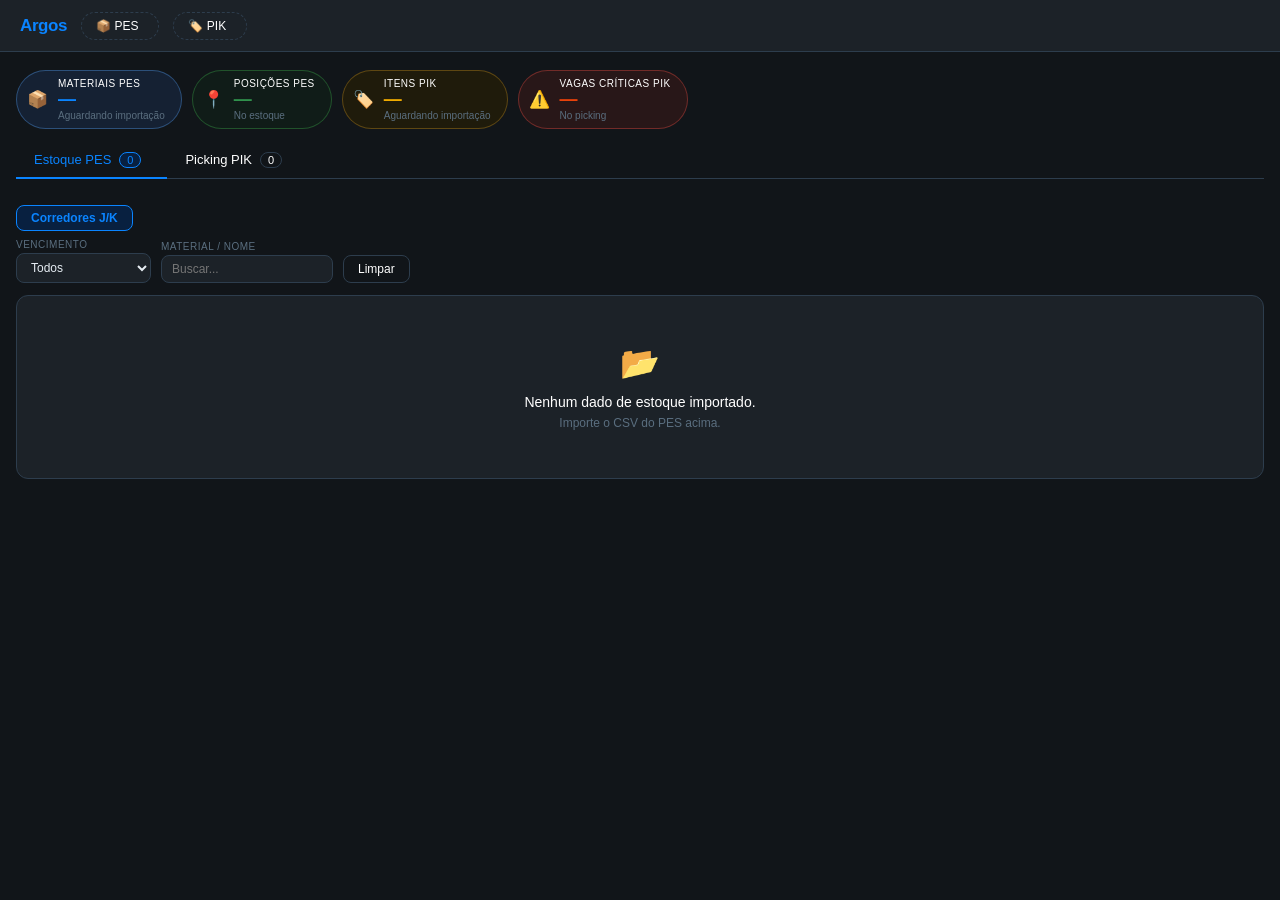
<file: projeto-argos/index.html>
<!DOCTYPE html>
<html lang="pt-BR">

<head>
  <meta charset="UTF-8">
  <meta name="viewport" content="width=device-width, initial-scale=1.0">
  <title>Argos — Estoque & Picking</title>
  <style>
    :root {
      --bg: #111519;
      --bg-card: #1c2228;
      --bg-hover: #222c35;
      --border: #2d3d4d;
      --border-sub: #1e2c38;
      --accent: #0a84ff;
      --accent-dim: #082040;
      --success: #30914c;
      --success-dim: #0d2018;
      --warning: #f0ab00;
      --warning-dim: #2a1f00;
      --danger: #e9420a;
      --danger-dim: #2d1005;
      --text: #e6edf3;
      --text-sec: #ffffff;
      --text-muted: #5a6e7f;
      --radius: 8px;
      --radius-lg: 12px;
      --font: -apple-system, BlinkMacSystemFont, 'Segoe UI', sans-serif;
    }

    *,
    *::before,
    *::after {
      margin: 0;
      padding: 0;
      box-sizing: border-box;
    }

    body {
      font-family: var(--font);
      background: var(--bg);
      color: var(--text);
      min-height: 100vh;
      font-size: 14px;
    }

    /* ── HEADER ── */
    .header {
      background: var(--bg-card);
      border-bottom: 1px solid var(--border);
      padding: 0 20px;
      height: 52px;
      display: flex;
      align-items: center;
      gap: 14px;
      position: sticky;
      top: 0;
      z-index: 100;
    }

    .logo {
      font-size: 17px;
      font-weight: 700;
      color: var(--accent);
      letter-spacing: -.4px;
    }

    .logo em {
      color: var(--text-sec);
      font-style: normal;
      font-weight: 400;
      font-size: 13px;
      margin-left: 4px;
    }

    .header-sep {
      flex: 1;
    }

    /* ── FAMILY THRESHOLD PILLS (header) ── */
    .fam-thresh-wrap {
      display: flex;
      align-items: center;
      gap: 5px;
      flex-wrap: wrap;
    }

    .fam-thresh-pill {
      display: inline-flex;
      align-items: center;
      gap: 3px;
      padding: 3px 9px;
      border-radius: 20px;
      font-size: 11px;
      font-weight: 600;
      background: var(--bg);
      border: 1px solid var(--border);
      color: var(--text-sec);
      cursor: pointer;
      transition: border-color .15s, color .15s;
      white-space: nowrap;
      user-select: none;
    }

    .fam-thresh-pill:hover {
      border-color: var(--accent);
      color: var(--text);
    }

    .fam-thresh-pill.editing {
      border-color: var(--accent);
    }

    .fam-thresh-sep {
      color: var(--text-muted);
      font-weight: 400;
      margin: 0 1px;
    }

    .fam-thresh-val {
      color: var(--accent);
      font-family: monospace;
    }

    .fam-thresh-inp {
      width: 36px;
      background: transparent;
      border: none;
      color: var(--accent);
      font-size: 11px;
      font-weight: 700;
      text-align: center;
      outline: none;
      padding: 0;
      font-family: monospace;
    }

    /* ── FAMILY FILTER PILLS (PIK) ── */
    .pik-fam-filter-wrap {
      display: flex;
      gap: 6px;
      flex-wrap: wrap;
      align-items: center;
      margin-bottom: 12px;
    }

    .fam-filter-pill {
      display: inline-flex;
      align-items: center;
      padding: 4px 13px;
      border-radius: 20px;
      font-size: 11px;
      font-weight: 600;
      background: var(--bg);
      border: 1px solid var(--border);
      color: var(--text-sec);
      cursor: pointer;
      transition: all .15s;
      user-select: none;
    }

    .fam-filter-pill:hover {
      border-color: var(--accent);
      color: var(--text);
    }

    .fam-filter-pill.active {
      background: var(--accent-dim);
      border-color: var(--accent);
      color: var(--accent);
    }

    /* ── MAIN ── */
    .main {
      max-width: 1440px;
      margin: 0 auto;
      padding: 18px 16px 40px;
    }

    /* ── DASHBOARD ── */
    .dashboard {
      display: flex;
      flex-wrap: wrap;
      gap: 10px;
      margin-bottom: 14px;
    }

    .stat {
      display: flex;
      align-items: center;
      gap: 10px;
      border: 1px solid var(--border);
      border-radius: 50px;
      padding: 7px 16px 7px 10px;
    }

    .stat-icon {
      font-size: 17px;
      flex-shrink: 0;
      line-height: 1;
    }

    .stat-body {
      display: flex;
      flex-direction: column;
    }

    .stat.blue {
      background: rgba(26, 45, 74, .55);
      border-color: rgba(88, 166, 255, .35);
    }

    .stat.green {
      background: rgba(18, 35, 24, .55);
      border-color: rgba(63, 185, 80, .35);
    }

    .stat.yellow {
      background: rgba(45, 34, 0, .55);
      border-color: rgba(210, 153, 34, .35);
    }

    .stat.red {
      background: rgba(61, 26, 25, .55);
      border-color: rgba(248, 81, 73, .35);
    }

    .stat-label {
      font-size: 10px;
      color: var(--text-sec);
      text-transform: uppercase;
      letter-spacing: .5px;
    }

    .stat-val {
      font-size: 18px;
      font-weight: 700;
      line-height: 1.15;
    }

    .stat.blue .stat-val {
      color: var(--accent);
    }

    .stat.green .stat-val {
      color: var(--success);
    }

    .stat.yellow .stat-val {
      color: var(--warning);
    }

    .stat.red .stat-val {
      color: var(--danger);
    }

    .stat-sub {
      font-size: 10px;
      color: var(--text-muted);
    }

    /* ── IMPORT ── */
    .import-row {
      display: flex;
      gap: 12px;
      margin-bottom: 18px;
      flex-wrap: wrap;
    }

    .import-card {
      flex: 1;
      min-width: 230px;
      background: var(--bg-card);
      border: 1px dashed var(--border);
      border-radius: var(--radius-lg);
      padding: 14px 18px;
      display: flex;
      align-items: center;
      gap: 14px;
      cursor: pointer;
      transition: border-color .15s, background .15s;
    }

    .import-card:hover {
      border-color: var(--accent);
      background: var(--accent-dim);
    }

    .import-card.loaded {
      border-style: solid;
      border-color: var(--success);
    }

    .import-card.loaded:hover {
      background: var(--success-dim);
    }

    .import-icon {
      font-size: 22px;
      flex-shrink: 0;
    }

    .import-info {
      flex: 1;
      min-width: 0;
    }

    .import-title {
      font-weight: 600;
      font-size: 14px;
      margin-bottom: 3px;
    }

    .import-desc {
      font-size: 11px;
      color: var(--text-sec);
      white-space: nowrap;
      overflow: hidden;
      text-overflow: ellipsis;
    }

    .import-card.loaded .import-desc {
      color: var(--success);
    }

    .import-hint {
      font-size: 11px;
      color: var(--text-muted);
      background: var(--bg-card);
      border: 1px solid var(--border-sub);
      border-radius: var(--radius);
      padding: 8px 12px;
      margin-bottom: 16px;
      line-height: 1.7;
    }

    .import-hint strong {
      color: var(--text-sec);
    }

    input[type="file"] {
      display: none;
    }

    /* ── TABS ── */
    .tabs {
      display: flex;
      border-bottom: 1px solid var(--border);
      margin-bottom: 16px;
    }

    .tab {
      padding: 9px 18px;
      cursor: pointer;
      color: var(--text-sec);
      border-bottom: 2px solid transparent;
      margin-bottom: -1px;
      font-weight: 500;
      font-size: 13px;
      display: flex;
      align-items: center;
      gap: 8px;
      transition: color .12s;
    }

    .tab:hover {
      color: var(--text);
    }

    .tab.active {
      color: var(--accent);
      border-bottom-color: var(--accent);
    }

    .tab-badge {
      background: var(--bg);
      border: 1px solid var(--border);
      border-radius: 20px;
      padding: 1px 7px;
      font-size: 11px;
      color: var(--text-sec);
    }

    .tab.active .tab-badge {
      background: var(--accent-dim);
      border-color: var(--accent);
      color: var(--accent);
    }

    .tab-pane {
      display: none;
    }

    .tab-pane.active {
      display: block;
    }

    /* ── VIEW TOGGLE ── */
    .view-toggle {
      display: flex;
      margin-bottom: 14px;
      background: var(--bg-card);
      border: 1px solid var(--border);
      border-radius: var(--radius);
      padding: 3px;
      width: fit-content;
    }

    .view-btn {
      padding: 5px 16px;
      border-radius: calc(var(--radius) - 2px);
      border: none;
      background: transparent;
      color: var(--text-sec);
      font-size: 12px;
      cursor: pointer;
      font-family: var(--font);
      transition: all .15s;
    }

    .view-btn.active {
      background: var(--accent);
      color: #fff;
      font-weight: 600;
    }

    .view-btn:not(.active):hover {
      color: var(--text);
    }

    /* ── FILTERS ── */
    .filters {
      display: flex;
      gap: 10px;
      flex-wrap: wrap;
      align-items: flex-end;
      margin-bottom: 12px;
    }

    .fg {
      display: flex;
      flex-direction: column;
      gap: 3px;
    }

    .fg label {
      font-size: 10px;
      color: var(--text-muted);
      text-transform: uppercase;
      letter-spacing: .5px;
    }

    .fg select,
    .fg input {
      background: var(--bg-card);
      border: 1px solid var(--border);
      color: var(--text);
      padding: 6px 10px;
      border-radius: var(--radius);
      font-size: 12px;
      outline: none;
    }

    .fg select:focus,
    .fg input:focus {
      border-color: var(--accent);
    }

    .fg select {
      min-width: 120px;
    }

    .fg input[type="text"] {
      min-width: 150px;
    }

    .fg input[type="number"] {
      min-width: 80px;
    }

    .btn-clear {
      background: transparent;
      border: 1px solid var(--border);
      color: var(--text-sec);
      padding: 6px 14px;
      border-radius: var(--radius);
      cursor: pointer;
      font-size: 12px;
      align-self: flex-end;
      transition: all .15s;
    }

    .btn-clear:hover {
      border-color: var(--text);
      color: var(--text);
    }

    /* ── TABLE ── */
    .results-meta {
      font-size: 11px;
      color: var(--text-muted);
      margin-bottom: 10px;
    }

    .tbl-wrap {
      background: var(--bg-card);
      border: 1px solid var(--border);
      border-radius: var(--radius-lg);
      overflow: hidden;
    }

    .tbl-scroll {
      overflow-x: auto;
    }

    table {
      width: 100%;
      border-collapse: collapse;
      font-size: 13px;
    }

    thead th {
      background: rgba(0, 0, 0, .3);
      padding: 9px 14px;
      text-align: left;
      font-size: 10px;
      text-transform: uppercase;
      letter-spacing: .6px;
      color: var(--text-sec);
      border-bottom: 1px solid var(--border);
      cursor: pointer;
      user-select: none;
      white-space: nowrap;
    }

    thead th:hover {
      color: var(--text);
    }

    thead th.asc::after {
      content: ' ↑';
      color: var(--accent);
    }

    thead th.desc::after {
      content: ' ↓';
      color: var(--accent);
    }

    tbody td {
      padding: 9px 14px;
      border-bottom: 1px solid var(--border-sub);
      vertical-align: middle;
    }

    tbody tr:last-child td {
      border-bottom: none;
    }

    tbody tr:hover {
      background: var(--bg-hover);
    }

    tbody tr.row-crit {
      background: rgba(248, 81, 73, .07) !important;
    }

    tbody tr.row-warn {
      background: rgba(210, 153, 34, .07) !important;
    }

    tbody tr.row-sem-end {
      background: rgba(88, 166, 255, .06) !important;
    }

    /* ── BADGES ── */
    .badge-deposito {
      display: inline-block;
      padding: 2px 7px;
      border-radius: 4px;
      font-size: 11px;
      font-weight: 600;
      font-family: 'SF Mono', 'Fira Code', monospace;
    }

    .badge-deposito.sexp {
      background: var(--accent-dim);
      color: var(--accent);
      border: 1px solid rgba(88, 166, 255, .25);
    }

    .badge-deposito.almox {
      background: rgba(63, 185, 80, .12);
      color: var(--success);
      border: 1px solid rgba(63, 185, 80, .25);
    }

    .badge-deposito.other {
      background: var(--bg);
      color: var(--text-sec);
      border: 1px solid var(--border);
    }

    .badge-tipo {
      display: inline-block;
      padding: 2px 7px;
      border-radius: 4px;
      font-size: 11px;
      font-weight: 600;
    }

    .badge-tipo.pes {
      background: rgba(88, 166, 255, .1);
      color: var(--accent);
      border: 1px solid rgba(88, 166, 255, .2);
    }

    .badge-tipo.pik {
      background: rgba(210, 153, 34, .1);
      color: var(--warning);
      border: 1px solid rgba(210, 153, 34, .2);
    }

    .badge-tipo.other {
      background: var(--bg);
      color: var(--text-sec);
      border: 1px solid var(--border);
    }

    .vaga-code {
      font-family: 'SF Mono', 'Fira Code', monospace;
      font-size: 12px;
      color: var(--text-sec);
      background: var(--bg);
      padding: 1px 6px;
      border-radius: 4px;
      border: 1px solid var(--border-sub);
    }

    .nivel-badge {
      display: inline-flex;
      align-items: center;
      justify-content: center;
      width: 22px;
      height: 22px;
      border-radius: 50%;
      font-size: 11px;
      font-weight: 700;
      background: var(--bg);
      border: 1px solid var(--border);
      color: var(--text-sec);
    }

    .estoque-val {
      font-weight: 700;
      font-variant-numeric: tabular-nums;
    }

    .estoque-val.ok {
      color: var(--success);
    }

    .estoque-val.warn {
      color: var(--warning);
    }

    .estoque-val.crit {
      color: var(--danger);
    }

    .date-ok {
      color: var(--text-sec);
      font-size: 12px;
    }

    .date-warn {
      color: var(--warning);
      font-weight: 600;
      font-size: 12px;
    }

    .date-crit {
      color: var(--danger);
      font-weight: 600;
      font-size: 12px;
    }

    .nome-material {
      color: var(--text-sec);
      font-size: 12px;
      max-width: 240px;
      overflow: hidden;
      text-overflow: ellipsis;
      white-space: nowrap;
    }

    /* ── PICKING GROUPS ── */
    .alert-criticos {
      background: var(--danger-dim);
      border: 1px solid rgba(248, 81, 73, .3);
      border-radius: var(--radius-lg);
      padding: 12px 16px;
      margin-bottom: 16px;
      display: flex;
      align-items: center;
      gap: 10px;
    }

    .alert-criticos .alert-icon {
      font-size: 18px;
      flex-shrink: 0;
    }

    .alert-criticos .alert-text {
      font-size: 13px;
      color: var(--danger);
    }

    .alert-criticos strong {
      font-weight: 700;
    }

    .familia-group {
      background: var(--bg-card);
      border: 1px solid var(--border);
      border-radius: var(--radius-lg);
      margin-bottom: 10px;
      overflow: hidden;
    }

    .familia-head {
      display: flex;
      align-items: center;
      gap: 10px;
      padding: 11px 16px;
      cursor: pointer;
      user-select: none;
      transition: background .12s;
    }

    .familia-head:hover {
      background: var(--bg-hover);
    }

    .familia-chevron {
      color: var(--text-muted);
      font-size: 12px;
      transition: transform .15s;
    }

    .familia-head.open .familia-chevron {
      transform: rotate(90deg);
    }

    .familia-name {
      font-weight: 600;
      font-size: 13px;
    }

    .familia-pills {
      display: flex;
      gap: 6px;
      margin-left: auto;
      flex-wrap: wrap;
    }

    .pill {
      display: inline-flex;
      align-items: center;
      gap: 4px;
      padding: 2px 9px;
      border-radius: 20px;
      font-size: 11px;
      font-weight: 600;
    }

    .pill.total {
      background: var(--bg);
      border: 1px solid var(--border);
      color: var(--text-sec);
    }

    .pill.crit {
      background: var(--danger-dim);
      border: 1px solid rgba(248, 81, 73, .3);
      color: var(--danger);
    }

    .pill.warn {
      background: var(--warning-dim);
      border: 1px solid rgba(210, 153, 34, .3);
      color: var(--warning);
    }

    .pill.ok {
      background: var(--success-dim);
      border: 1px solid rgba(63, 185, 80, .3);
      color: var(--success);
    }

    .familia-body {
      display: none;
    }

    .familia-body.open {
      display: block;
    }

    .familia-body .tbl-scroll {
      border-top: 1px solid var(--border-sub);
    }

    /* ── PROMPT / EMPTY ── */
    .prompt-filtro {
      text-align: center;
      padding: 48px 20px;
      background: var(--bg-card);
      border: 1px solid var(--border);
      border-radius: var(--radius-lg);
    }

    .prompt-filtro .prompt-ico {
      font-size: 32px;
      margin-bottom: 12px;
    }

    .prompt-filtro p {
      font-size: 14px;
      color: var(--text-sec);
      margin-bottom: 4px;
    }

    .prompt-filtro small {
      font-size: 12px;
      color: var(--text-muted);
    }

    .empty {
      text-align: center;
      padding: 52px 20px;
      color: var(--text-muted);
    }

    .empty .empty-ico {
      font-size: 36px;
      margin-bottom: 12px;
    }

    .empty p {
      font-size: 14px;
      margin-bottom: 4px;
    }

    .empty small {
      font-size: 12px;
    }

    /* ══════════════════════════════════════
       MAPA VISUAL DE PORTA PALLET
    ══════════════════════════════════════ */

    /* Seção do corredor */
    .mapa-section {
      background: var(--bg-card);
      border: 1px solid var(--border);
      border-radius: var(--radius-lg);
      margin-bottom: 16px;
      overflow: hidden;
    }

    .mapa-section-head {
      display: flex;
      align-items: center;
      gap: 12px;
      padding: 14px 18px;
      border-bottom: 1px solid var(--border);
      cursor: pointer;
      user-select: none;
      transition: background .12s;
    }

    .mapa-section-head:hover {
      background: var(--bg-hover);
    }

    .mapa-chevron {
      color: var(--text-muted);
      font-size: 12px;
      transition: transform .15s;
    }

    .mapa-section-head.open .mapa-chevron {
      transform: rotate(90deg);
    }

    .mapa-section-title {
      font-weight: 700;
      font-size: 15px;
    }

    .mapa-section-pills {
      display: flex;
      gap: 7px;
      margin-left: auto;
      flex-wrap: wrap;
      align-items: center;
    }

    .mapa-section-body {
      display: none;
      padding: 16px 18px;
      overflow-x: auto;
    }

    .mapa-section-body.open {
      display: block;
    }

    /* Legenda */
    .mapa-legenda {
      display: flex;
      gap: 16px;
      margin-bottom: 14px;
      flex-wrap: wrap;
      align-items: center;
    }

    .legenda-item {
      display: flex;
      align-items: center;
      gap: 5px;
      font-size: 11px;
      color: var(--text-muted);
    }

    .legenda-dot {
      display: block;
      width: 12px;
      height: 12px;
      min-width: 12px;
      max-width: 12px;
      min-height: 12px;
      max-height: 12px;
      border-radius: 3px;
      flex-shrink: 0;
      flex-grow: 0;
    }

    .legenda-dot.ok {
      background: rgba(63, 185, 80, .5);
      border: 1px solid rgba(63, 185, 80, .6);
    }

    .legenda-dot.warn {
      background: rgba(210, 153, 34, .5);
      border: 1px solid rgba(210, 153, 34, .6);
    }

    .legenda-dot.crit {
      background: rgba(248, 81, 73, .5);
      border: 1px solid rgba(248, 81, 73, .6);
    }

    .legenda-dot.empty {
      background: var(--bg-hover);
      border: 1px solid var(--border);
    }

    /* Grade do corredor */
    .corredor-grid {
      display: flex;
      flex-direction: column;
      gap: 5px;
      min-width: max-content;
    }

    .corredor-row {
      display: flex;
      align-items: stretch;
      gap: 5px;
    }

    .corredor-nivel-label {
      width: 42px;
      flex-shrink: 0;
      display: flex;
      align-items: center;
      justify-content: center;
      font-size: 11px;
      font-weight: 700;
      color: var(--text-muted);
      font-family: monospace;
      letter-spacing: .5px;
    }

    /* Célula porta pallet */
    .pallet-cell {
      width: 144px;
      min-height: 96px;
      flex-shrink: 0;
      border-radius: 7px;
      border: 1px solid var(--border);
      padding: 7px 9px;
      display: flex;
      flex-direction: column;
      cursor: default;
      position: relative;
      transition: transform .1s, box-shadow .1s;
    }

    .pallet-cell:not(.empty):hover {
      transform: translateY(-2px);
      box-shadow: 0 6px 16px rgba(0, 0, 0, .5);
      z-index: 3;
    }

    .pallet-cell.empty {
      background: rgba(255, 255, 255, .018);
      border-style: dashed;
      border-color: var(--border-sub);
      cursor: default;
    }

    .pallet-cell.ok {
      background: rgba(63, 185, 80, .08);
      border-color: rgba(63, 185, 80, .28);
    }

    .pallet-cell.warn {
      background: rgba(210, 153, 34, .1);
      border-color: rgba(210, 153, 34, .35);
    }

    .pallet-cell.crit {
      background: rgba(248, 81, 73, .1);
      border-color: rgba(248, 81, 73, .35);
    }

    .pallet-cell.highlight-match {
      box-shadow: 0 0 0 2px var(--accent);
    }

    .pallet-pos {
      font-size: 9px;
      font-weight: 700;
      color: var(--text-muted);
      font-family: monospace;
      letter-spacing: .5px;
      margin-bottom: 3px;
    }

    .pallet-mat {
      font-size: 10px;
      font-weight: 700;
      color: var(--text);
      font-family: monospace;
      overflow: hidden;
      text-overflow: ellipsis;
      white-space: nowrap;
    }

    .pallet-nome {
      font-size: 10px;
      color: var(--text-sec);
      margin-top: 2px;
      flex: 1;
      overflow: hidden;
      line-height: 1.35;
      max-height: 2.7em;
    }

    .pallet-footer {
      display: flex;
      justify-content: space-between;
      align-items: flex-end;
      margin-top: 6px;
      gap: 4px;
    }

    .pallet-estoque {
      font-size: 10px;
      font-weight: 700;
      font-family: monospace;
    }

    .pallet-cell.ok .pallet-estoque {
      color: var(--success);
    }

    .pallet-cell.warn .pallet-estoque {
      color: var(--warning);
    }

    .pallet-cell.crit .pallet-estoque {
      color: var(--danger);
    }

    .pallet-venc {
      font-size: 9px;
      font-weight: 600;
      text-align: right;
      line-height: 1.2;
    }

    .pallet-cell.ok .pallet-venc {
      color: rgba(63, 185, 80, .7);
    }

    .pallet-cell.warn .pallet-venc {
      color: var(--warning);
    }

    .pallet-cell.crit .pallet-venc {
      color: var(--danger);
    }

    .pallet-multi-badge {
      position: absolute;
      top: 5px;
      right: 5px;
      background: var(--accent);
      color: #fff;
      border-radius: 10px;
      padding: 1px 5px;
      font-size: 9px;
      font-weight: 700;
    }

    .pallet-empty-label {
      font-size: 9px;
      color: var(--text-muted);
      text-align: center;
      margin: auto;
      font-style: italic;
    }

    /* Rótulos de posição no eixo X */
    .corredor-slot-axis {
      display: flex;
      gap: 5px;
      padding-left: calc(42px + 5px);
      margin-bottom: 4px;
    }

    .corredor-slot-label {
      width: 144px;
      flex-shrink: 0;
      text-align: center;
      font-size: 9px;
      color: var(--text-muted);
      font-family: monospace;
      font-weight: 600;
    }

    /* ── TOOLTIP ── */
    .pallet-tooltip {
      display: none;
      position: fixed;
      z-index: 1000;
      background: var(--bg-card);
      border: 1px solid var(--border);
      border-radius: var(--radius-lg);
      padding: 12px 14px;
      min-width: 240px;
      max-width: 320px;
      box-shadow: 0 10px 30px rgba(0, 0, 0, .6);
      pointer-events: none;
    }

    .tt-pos {
      font-size: 11px;
      font-weight: 700;
      color: var(--accent);
      font-family: monospace;
      margin-bottom: 8px;
    }

    .tt-item {
      padding: 6px 0;
      border-bottom: 1px solid var(--border-sub);
    }

    .tt-item:last-child {
      border-bottom: none;
      padding-bottom: 0;
    }

    .tt-mat {
      font-size: 11px;
      font-weight: 700;
      font-family: monospace;
      color: var(--text);
    }

    .tt-nome {
      font-size: 11px;
      color: var(--text-sec);
      margin-top: 2px;
    }

    .tt-row {
      display: flex;
      gap: 6px;
      margin-top: 4px;
      flex-wrap: wrap;
    }

    .tt-tag {
      font-size: 10px;
      padding: 1px 6px;
      border-radius: 3px;
      background: var(--bg);
      border: 1px solid var(--border);
      color: var(--text-sec);
    }

    .tt-tag.ok {
      color: var(--success);
      border-color: rgba(63, 185, 80, .3);
    }

    .tt-tag.warn {
      color: var(--warning);
      border-color: rgba(210, 153, 34, .3);
    }

    .tt-tag.crit {
      color: var(--danger);
      border-color: rgba(248, 81, 73, .3);
    }

    /* ── CORAN-021 ── */
    .coran-section {
      background: var(--bg-card);
      border: 1px solid var(--border);
      border-radius: var(--radius-lg);
      margin-bottom: 16px;
      overflow: hidden;
    }

    .coran-head {
      display: flex;
      align-items: center;
      gap: 12px;
      padding: 14px 18px;
      border-bottom: 1px solid var(--border);
      cursor: pointer;
      user-select: none;
      transition: background .12s;
    }

    .coran-head:hover {
      background: var(--bg-hover);
    }

    .coran-head.open .mapa-chevron {
      transform: rotate(90deg);
    }

    .coran-title {
      font-weight: 700;
      font-size: 15px;
    }

    .coran-subtitle {
      font-size: 12px;
      color: var(--text-muted);
      margin-left: 4px;
    }

    .coran-body {
      display: none;
    }

    .coran-body.open {
      display: block;
    }

    /* ── MAT CARD GRID (CORAN-021 / abas especiais) ── */
    .mat-card-grid {
      display: grid;
      grid-template-columns: repeat(auto-fill, minmax(210px, 1fr));
      gap: 10px;
      padding: 14px 0;
    }

    .mat-card {
      background: var(--bg-card);
      border: 1px solid var(--border);
      border-left: 3px solid var(--border);
      border-radius: var(--radius);
      padding: 12px;
      display: flex;
      flex-direction: column;
      gap: 5px;
      cursor: pointer;
      transition: border-color .15s, background .12s;
    }

    .mat-card:hover {
      background: var(--bg-hover);
      border-color: var(--accent);
    }

    .mat-card.ok   { border-left-color: rgba(63, 185, 80, .6); }
    .mat-card.warn { border-left-color: rgba(210, 153, 34, .6); }
    .mat-card.crit { border-left-color: rgba(248, 81, 73, .6); }
    .mat-card.highlight-match { outline: 1px solid var(--accent); }

    .mc-code-row {
      display: flex;
      align-items: center;
      gap: 4px;
    }

    .mc-code {
      font-size: 10px;
      color: var(--text-muted);
      font-family: monospace;
      letter-spacing: .3px;
      flex: 1;
      overflow: hidden;
      text-overflow: ellipsis;
      white-space: nowrap;
    }

    .mc-name {
      font-size: 12px;
      font-weight: 600;
      color: var(--text);
      line-height: 1.35;
      overflow: hidden;
      display: -webkit-box;
      -webkit-line-clamp: 2;
      -webkit-box-orient: vertical;
    }

    .mc-estoque-row {
      display: flex;
      align-items: center;
      gap: 6px;
      flex-wrap: wrap;
      margin-top: 3px;
    }

    .mc-kg {
      font-size: 13px;
      font-weight: 700;
      font-family: monospace;
    }

    .mc-kg.ok   { color: var(--success); }
    .mc-kg.warn { color: var(--warning); }
    .mc-kg.crit { color: var(--danger); }

    .mc-lote-row {
      display: flex;
      align-items: center;
      gap: 4px;
      font-size: 11px;
      color: var(--text-sec);
    }

    .mc-lote-label {
      font-size: 10px;
      color: var(--text-muted);
    }

    .mc-parado { margin-top: 1px; }

    .mc-venc {
      font-size: 11px;
      font-weight: 600;
      margin-top: 2px;
    }

    .mc-venc.ok   { color: var(--success); }
    .mc-venc.warn { color: var(--warning); }
    .mc-venc.crit { color: var(--danger); }

    .mat-card-group { margin-bottom: 16px; }

    .mat-card-group-header {
      font-size: 10px;
      font-weight: 700;
      color: var(--text-muted);
      text-transform: uppercase;
      letter-spacing: .5px;
      padding: 8px 0 4px;
      border-bottom: 1px solid var(--border-sub);
      margin-bottom: 4px;
    }

    .coran-sem-end-badge {
      background: rgba(88, 166, 255, .1);
      border: 1px solid rgba(88, 166, 255, .25);
      color: var(--accent);
      border-radius: 4px;
      padding: 1px 6px;
      font-size: 10px;
      font-weight: 700;
    }

    /* ── VISÃO COMPACTA ── */
    .compact-rack {
      display: flex;
      flex-direction: column;
      gap: 3px;
    }

    .compact-level {
      display: flex;
      align-items: stretch;
      gap: 2px;
    }

    .compact-nivel-label {
      width: 30px;
      flex-shrink: 0;
      display: flex;
      align-items: center;
      justify-content: center;
      font-size: 10px;
      font-weight: 700;
      color: var(--text-muted);
      font-family: monospace;
    }

    .compact-cell {
      flex: 1;
      min-width: 22px;
      height: 42px;
      border-radius: 4px;
      border: 1px solid transparent;
      display: flex;
      flex-direction: column;
      align-items: center;
      justify-content: center;
      cursor: pointer;
      overflow: hidden;
      gap: 1px;
      position: relative;
      transition: filter .1s, transform .1s;
    }

    .compact-cell:not(.empty):hover {
      filter: brightness(1.4);
      transform: scaleY(1.06);
      z-index: 2;
    }

    .compact-cell.empty {
      min-height: 42px;
      background: rgba(255, 255, 255, .02);
      border-style: dashed;
      border-color: var(--border-sub);
      cursor: default;
    }

    .compact-cell.ok {
      background: rgba(63, 185, 80, .14);
      border-color: rgba(63, 185, 80, .35);
    }

    .compact-cell.warn {
      background: rgba(210, 153, 34, .14);
      border-color: rgba(210, 153, 34, .35);
    }

    .compact-cell.crit {
      background: rgba(248, 81, 73, .14);
      border-color: rgba(248, 81, 73, .35);
    }

    .compact-cell.highlight-match {
      box-shadow: 0 0 0 2px var(--accent);
    }

    .compact-cell-slot {
      font-size: 9px;
      color: var(--text);
      font-family: monospace;
      font-weight: 700;
      line-height: 1.4;
      background: rgba(0, 0, 0, .35);
      border-radius: 2px;
      padding: 0 2px;
    }

    .compact-cell-kg {
      font-size: 9px;
      font-weight: 700;
      line-height: 1;
    }

    .compact-cell.ok .compact-cell-kg {
      color: var(--success);
    }

    .compact-cell.warn .compact-cell-kg {
      color: var(--warning);
    }

    .compact-cell.crit .compact-cell-kg {
      color: var(--danger);
    }

    .compact-slot-axis {
      display: flex;
      gap: 2px;
      padding-left: 32px;
      margin-bottom: 4px;
    }

    .compact-slot-label {
      flex: 1;
      min-width: 22px;
      text-align: center;
      font-size: 7px;
      color: var(--text-muted);
      font-family: monospace;
      font-weight: 600;
    }

    /* ── VISÃO 3D ISO ── */
    .iso-scene {
      perspective: 1100px;
      overflow-x: auto;
      padding: 28px 24px 24px;
    }

    .iso-rack {
      transform-style: preserve-3d;
      transform: rotateX(28deg) rotateY(-14deg);
      display: inline-flex;
      flex-direction: column;
      gap: 8px;
    }

    .iso-level {
      display: flex;
      align-items: center;
      gap: 4px;
      transform-style: preserve-3d;
      transform: translateZ(var(--iso-z, 0px));
    }

    .iso-nivel-label {
      width: 28px;
      flex-shrink: 0;
      font-size: 10px;
      font-weight: 700;
      color: var(--text-muted);
      font-family: monospace;
      text-align: right;
      padding-right: 4px;
    }

    .iso-cell {
      width: 52px;
      height: 38px;
      flex-shrink: 0;
      border-radius: 5px;
      border: 1px solid transparent;
      display: flex;
      flex-direction: column;
      align-items: center;
      justify-content: center;
      cursor: pointer;
      gap: 2px;
      transition: filter .12s;
      backface-visibility: hidden;
    }

    .iso-cell:not(.empty):hover {
      filter: brightness(1.5);
    }

    .iso-cell.empty {
      background: rgba(255, 255, 255, .025);
      border-style: dashed;
      border-color: rgba(48, 54, 61, .6);
      cursor: default;
    }

    .iso-cell.ok {
      background: rgba(63, 185, 80, .18);
      border-color: rgba(63, 185, 80, .5);
    }

    .iso-cell.warn {
      background: rgba(210, 153, 34, .18);
      border-color: rgba(210, 153, 34, .5);
    }

    .iso-cell.crit {
      background: rgba(248, 81, 73, .18);
      border-color: rgba(248, 81, 73, .5);
    }

    .iso-cell.highlight-match {
      box-shadow: 0 0 0 2px var(--accent);
    }

    .iso-cell-pos {
      font-size: 7px;
      color: var(--text-muted);
      font-family: monospace;
      line-height: 1;
    }

    .iso-cell-kg {
      font-size: 9px;
      font-weight: 700;
      line-height: 1;
    }

    .iso-cell.ok .iso-cell-kg {
      color: var(--success);
    }

    .iso-cell.warn .iso-cell-kg {
      color: var(--warning);
    }

    .iso-cell.crit .iso-cell-kg {
      color: var(--danger);
    }

    .iso-cell.empty .iso-cell-pos {
      color: rgba(72, 79, 88, .4);
    }

    /* Sub-toggle do mapa */
    .mapa-sub-toggle {
      margin-top: 6px;
    }

    /* ── MINI MAPA ── */
    .mini-mapa-wrapper {
      display: flex;
      gap: 28px;
      flex-wrap: wrap;
      margin: 4px 0;
    }

    .mini-mapa-corredor {
      flex: 1;
      min-width: 260px;
    }

    .mini-mapa-title {
      font-size: 12px;
      font-weight: 700;
      color: var(--text);
      margin-bottom: 8px;
    }

    .mini-mapa-grid-wrap {
      display: flex;
      align-items: flex-start;
    }

    .mini-mapa-level-labels {
      display: flex;
      flex-direction: column;
      gap: 1px;
      padding-top: 20px;
    }

    .mini-mapa-nivel-label {
      height: 16px;
      width: 26px;
      flex-shrink: 0;
      font-size: 9px;
      font-weight: 700;
      color: var(--text-muted);
      font-family: monospace;
      display: flex;
      align-items: center;
      justify-content: flex-end;
      padding-right: 3px;
    }

    .mini-mapa-grid {
      flex: 1;
      min-width: 0;
    }

    .mini-mapa-slot-axis {
      display: flex;
      gap: 1px;
      height: 16px;
      margin-bottom: 4px;
    }

    .mini-mapa-slot-label {
      width: 16px;
      flex-shrink: 0;
      height: 16px;
      line-height: 16px;
      text-align: center;
      font-size: 7px;
      color: var(--text-muted);
      font-family: monospace;
      overflow: hidden;
    }

    .mini-mapa-rows {
      display: flex;
      flex-direction: column;
      gap: 1px;
    }

    .mini-mapa-row {
      display: flex;
      gap: 1px;
    }

    .mini-cell {
      width: 16px;
      height: 16px;
      flex-shrink: 0;
      border-radius: 2px;
      cursor: pointer;
      transition: transform .08s, filter .08s;
    }

    .mini-cell:not(.empty):hover {
      transform: scale(1.5);
      z-index: 5;
      filter: brightness(1.3);
    }

    .mini-cell.empty {
      background: rgba(255, 255, 255, .04);
      border: 1px solid rgba(48, 54, 61, .4);
      cursor: default;
    }

    .mini-cell.ok {
      background: rgba(63, 185, 80, .55);
    }

    .mini-cell.warn {
      background: rgba(210, 153, 34, .55);
    }

    .mini-cell.crit {
      background: rgba(248, 81, 73, .55);
    }

    .mini-cell.highlight-match {
      outline: 2px solid var(--accent);
      outline-offset: 1px;
    }

    /* ── VISÃO EXPANDIDA ── */
    .expandida-rack {
      display: flex;
      flex-direction: column;
    }

    .expandida-shelf-bar {
      height: 10px;
      background: #161c22;
      border-top: 3px solid #2d3540;
      display: flex;
      align-items: center;
      padding-left: 46px;
      flex-shrink: 0;
    }

    .expandida-shelf-label {
      font-size: 8px;
      color: var(--text-muted);
      font-family: monospace;
      font-weight: 700;
      padding-left: 4px;
    }

    .expandida-row {
      display: flex;
      flex-shrink: 0;
    }

    .expandida-nivel-label {
      width: 42px;
      flex-shrink: 0;
      display: flex;
      align-items: center;
      justify-content: center;
      font-size: 11px;
      font-weight: 700;
      color: var(--text-muted);
      font-family: monospace;
      border-right: 4px solid #21262d;
      background: rgba(22, 27, 34, .6);
    }

    .expandida-cells {
      display: flex;
    }

    .expandida-cell {
      width: 110px;
      min-height: 72px;
      flex-shrink: 0;
      padding: 20px 8px 6px;
      display: flex;
      flex-direction: column;
      cursor: pointer;
      border-right: 3px solid #21262d;
      transition: filter .12s;
      position: relative;
      overflow: hidden;
    }

    .expandida-cell:not(.empty):hover {
      filter: brightness(1.3);
      z-index: 2;
    }

    .expandida-cell.empty {
      background: rgba(255, 255, 255, .012);
      cursor: default;
    }

    .expandida-cell.empty:hover {
      filter: none;
    }

    .expandida-cell.ok {
      background: rgba(63, 185, 80, .1);
      border-bottom: 3px solid rgba(63, 185, 80, .6);
    }

    .expandida-cell.warn {
      background: rgba(210, 153, 34, .12);
      border-bottom: 3px solid rgba(210, 153, 34, .6);
    }

    .expandida-cell.crit {
      background: rgba(248, 81, 73, .12);
      border-bottom: 3px solid rgba(248, 81, 73, .6);
    }

    .mat-emoji {
      position: absolute;
      top: 3px;
      right: 4px;
      font-size: 14px;
      line-height: 1;
      pointer-events: none;
      user-select: none;
    }

    .compact-cell .mat-emoji {
      font-size: 9px;
      top: 1px;
      right: 2px;
    }

    /* ── FEFO BADGE ── */
    .fefo-badge {
      position: absolute;
      top: 2px;
      left: 2px;
      background: rgba(255, 255, 255, .92);
      color: #111;
      border-radius: 3px;
      font-size: 7px;
      font-weight: 800;
      padding: 0 2px;
      line-height: 13px;
      min-width: 13px;
      text-align: center;
      font-family: monospace;
      pointer-events: none;
      user-select: none;
      z-index: 2;
    }

    .expandida-cell .fefo-badge {
      font-size: 9px;
      line-height: 15px;
      min-width: 15px;
      top: 3px;
      left: 3px;
      padding: 0 3px;
    }

    /* ── MAT HIGHLIGHT ── */
    #estoque-content .compact-cell,
    #estoque-content .expandida-cell,
    #estoque-content .n1-row {
      transition: opacity .15s;
    }

    #estoque-content.has-mat-hl .compact-cell:not(.mat-match),
    #estoque-content.has-mat-hl .expandida-cell:not(.mat-match),
    #estoque-content.has-mat-hl .n1-row:not(.mat-match) {
      opacity: .25;
    }

    .mat-match {
      outline: 2px solid rgba(255, 255, 255, .85) !important;
      outline-offset: 1px;
      position: relative;
      z-index: 3;
    }

    .tt-tag.pik {
      color: var(--warning);
      border-color: rgba(210, 153, 34, .3);
    }

    .tt-tag.pik-none {
      color: var(--text-muted);
    }

    .expandida-cell.highlight-match {
      outline: 2px solid var(--accent);
      outline-offset: -2px;
    }

    .expandida-cell.focused {
      outline: 2px solid var(--accent);
      outline-offset: -2px;
      animation: pulse-focus .5s ease 2;
    }

    @keyframes pulse-focus {

      0%,
      100% {
        filter: brightness(1);
      }

      50% {
        filter: brightness(1.6);
      }
    }

    .exp-pos {
      font-size: 10px;
      font-weight: 700;
      color: var(--text-sec);
      font-family: monospace;
      text-align: center;
      background: rgba(0, 0, 0, .3);
      border-radius: 2px;
      padding: 0 3px;
      display: inline-block;
    }

    .exp-nome {
      font-size: 9px;
      color: var(--text-sec);
      flex: 1;
      margin-top: 2px;
      overflow: hidden;
      white-space: nowrap;
      text-overflow: ellipsis;
      line-height: 1.3;
    }

    .exp-kg {
      font-size: 11px;
      font-weight: 700;
      margin-top: 4px;
    }

    .expandida-cell.ok .exp-kg {
      color: var(--success);
    }

    .expandida-cell.warn .exp-kg {
      color: var(--warning);
    }

    .expandida-cell.crit .exp-kg {
      color: var(--danger);
    }

    .exp-days {
      font-size: 8px;
      font-weight: 600;
      color: var(--text-muted);
    }

    .expandida-cell.warn .exp-days {
      color: var(--warning);
    }

    .expandida-cell.crit .exp-days {
      color: var(--danger);
    }

    .expandida-cell.ok .exp-days {
      color: rgba(63, 185, 80, .7);
    }

    .expandida-floor-bar {
      height: 8px;
      background: #161c22;
      border-top: 3px solid #2d3540;
      flex-shrink: 0;
      margin-left: 42px;
    }

    .expandida-slot-axis {
      display: flex;
      padding-left: 46px;
      margin-bottom: 4px;
      min-width: max-content;
    }

    .expandida-slot-label {
      width: 110px;
      flex-shrink: 0;
      text-align: center;
      font-size: 9px;
      color: var(--text-muted);
      font-family: monospace;
      font-weight: 600;
    }

    /* ── DETAIL POPUP ── */
    .detail-popup {
      display: none;
      position: fixed;
      z-index: 500;
      background: var(--bg-card);
      border: 1px solid var(--border);
      border-radius: var(--radius-lg);
      padding: 14px;
      min-width: 260px;
      max-width: 420px;
      max-height: 70vh;
      overflow-y: auto;
      box-shadow: 0 16px 40px rgba(0, 0, 0, .7);
      user-select: none;
    }

    .detail-popup.dragging {
      box-shadow: 0 24px 56px rgba(0, 0, 0, .85);
      opacity: .97;
    }

    .detail-popup.visible {
      display: block;
    }

    .detail-popup-close {
      flex-shrink: 0;
      margin-left: auto;
      background: none;
      border: none;
      color: var(--text-muted);
      cursor: pointer;
      font-size: 15px;
      line-height: 1;
      padding: 2px 6px;
      transition: color .1s;
    }

    .detail-popup-close:hover {
      color: var(--text);
    }

    .detail-popup-header {
      display: flex;
      align-items: center;
      gap: 8px;
      background: #0d1117;
      border-radius: var(--radius-lg) var(--radius-lg) 0 0;
      margin: -14px -14px 12px -14px;
      padding: 8px 8px 8px 12px;
      border-bottom: 1px solid rgba(255, 255, 255, .07);
      cursor: grab;
    }

    .detail-popup-header:active {
      cursor: grabbing;
    }

    .detail-popup-header .tt-pos {
      margin-bottom: 0;
    }

    .fefo-popup-badge {
      background: rgba(255, 255, 255, .1);
      border: 1px solid rgba(255, 255, 255, .2);
      border-radius: 4px;
      padding: 1px 7px;
      font-size: 10px;
      font-weight: 800;
      font-family: monospace;
      color: var(--text);
      white-space: nowrap;
      flex-shrink: 0;
    }

    /* ── COPY BUTTON ── */
    .copy-btn {
      background: none;
      border: none;
      cursor: pointer;
      padding: 0 3px;
      color: var(--text-muted);
      font-size: 11px;
      line-height: 1;
      vertical-align: middle;
      transition: color .1s;
      flex-shrink: 0;
      opacity: .55;
    }

    .copy-btn:hover {
      color: var(--accent);
      opacity: 1;
    }

    /* ── LOTE BADGE ── */
    .tt-lote {
      background: rgba(88, 166, 255, .07);
      border-color: rgba(88, 166, 255, .22) !important;
      color: var(--accent) !important;
      font-family: monospace;
    }

    /* ── PIK MAP ── */
    .pik-map-wrap {
      display: flex;
      flex-direction: column;
      gap: 16px;
    }

    .pik-cell {
      width: 38px;
      min-height: 50px;
      flex-shrink: 0;
      border-radius: 4px;
      border: 1px solid transparent;
      display: flex;
      flex-direction: column;
      align-items: center;
      justify-content: center;
      gap: 2px;
      cursor: pointer;
      position: relative;
      transition: filter .1s, transform .1s;
    }

    .pik-cell:not(.no-data):not(.empty-slot):hover {
      filter: brightness(1.45);
      transform: scale(1.08);
      z-index: 5;
    }

    .pik-cell.no-data {
      background: rgba(255, 255, 255, .03);
      border-color: var(--border-sub);
      border-style: dashed;
      cursor: default;
    }

    .pik-cell.pik-zero {
      background: rgba(248, 81, 73, .1);
      border-color: rgba(248, 81, 73, .3);
      cursor: pointer;
    }

    .pik-cell.pik-warn {
      background: rgba(210, 153, 34, .14);
      border-color: rgba(210, 153, 34, .38);
      cursor: pointer;
    }

    .pik-cell.pik-ok {
      background: rgba(63, 185, 80, .12);
      border-color: rgba(63, 185, 80, .32);
      cursor: pointer;
    }

    .pik-cell.pik-dim {
      opacity: .18;
      pointer-events: none;
    }

    .pik-cell.highlight-match {
      box-shadow: 0 0 0 2px var(--accent);
    }

    .pik-cell-slot {
      font-size: 10px;
      font-family: monospace;
      color: var(--text-muted);
      font-weight: 600;
      line-height: 1.4;
    }

    .pik-cell-kg {
      font-size: 10px;
      font-weight: 800;
      text-align: center;
      line-height: 1.2;
    }

    .pik-cell.pik-ok .pik-cell-kg {
      color: var(--success);
    }

    .pik-cell.pik-warn .pik-cell-kg {
      color: var(--warning);
    }

    .pik-cell.pik-zero .pik-cell-kg {
      color: var(--danger);
    }

    .pik-row {
      display: flex;
      gap: 3px;
      min-width: max-content;
    }

    .pik-axis-row {
      display: flex;
      gap: 3px;
      min-width: max-content;
    }

    .pik-axis-cell {
      width: 38px;
      flex-shrink: 0;
      text-align: center;
      font-size: 7px;
      font-family: monospace;
      color: var(--text-muted);
      line-height: 1.6;
    }

    .pik-side-label {
      font-size: 9px;
      color: var(--text-muted);
      font-weight: 700;
      font-family: monospace;
      text-transform: uppercase;
      letter-spacing: .5px;
      padding: 2px 0;
      opacity: .65;
    }

    .pik-corredor-strip {
      display: flex;
      align-items: center;
      gap: 8px;
      padding: 4px 0;
      min-width: max-content;
    }

    .pik-corredor-strip-lbl {
      font-size: 9px;
      color: var(--text-muted);
      font-weight: 600;
      white-space: nowrap;
    }

    .pik-corredor-strip-line {
      flex: 1;
      height: 1px;
      background: rgba(48, 54, 61, .9);
      min-width: 20px;
    }

    .pik-detail-section {
      margin-top: 10px;
      padding-top: 8px;
      border-top: 1px solid var(--border-sub);
    }

    .pik-detail-title {
      font-size: 10px;
      color: var(--text-muted);
      font-weight: 700;
      text-transform: uppercase;
      letter-spacing: .5px;
      margin-bottom: 6px;
    }

    .pik-pes-row {
      display: grid;
      grid-template-columns: auto auto 1fr auto auto;
      gap: 6px;
      font-size: 10px;
      padding: 3px 0;
      border-bottom: 1px solid var(--border-sub);
      align-items: center;
    }

    .pik-pes-row:last-child {
      border-bottom: none;
    }

    .pik-pes-fefo {
      font-size: 9px;
      font-weight: 800;
      font-family: monospace;
      background: rgba(255, 255, 255, .1);
      border-radius: 2px;
      padding: 0 3px;
      color: var(--text);
      white-space: nowrap;
    }

    .pik-pes-pos {
      font-family: monospace;
      color: var(--accent);
      white-space: nowrap;
    }

    .pik-pes-lote {
      font-family: monospace;
      color: var(--text-sec);
      font-size: 10px;
      font-weight: 600;
      white-space: nowrap;
      overflow: hidden;
      text-overflow: ellipsis;
      background: rgba(255, 255, 255, .05);
      border-radius: 3px;
      padding: 0 4px;
    }

    .pik-thr-pill {
      display: inline-flex;
      align-items: center;
      gap: 2px;
      padding: 2px 8px;
      border-radius: 20px;
      font-size: 11px;
      font-weight: 600;
      background: var(--bg);
      border: 1px solid var(--border);
      color: var(--text-sec);
      cursor: pointer;
      transition: border-color .15s, color .15s;
      user-select: none;
      white-space: nowrap;
    }

    .pik-thr-pill:hover {
      border-color: var(--accent);
      color: var(--text);
    }

    .pik-thr-pill.editing {
      border-color: var(--accent);
    }

    .pik-thr-val {
      color: var(--accent);
      font-family: monospace;
    }

    .pik-thr-inp {
      width: 34px;
      background: transparent;
      border: none;
      color: var(--accent);
      font-size: 11px;
      font-weight: 700;
      text-align: center;
      outline: none;
      padding: 0;
      font-family: monospace;
    }

    .pik-pes-kg {
      font-weight: 700;
      color: var(--text);
      text-align: right;
      white-space: nowrap;
    }

    .pik-pes-days {
      font-size: 9px;
      white-space: nowrap;
      text-align: right;
    }

    .pik-pes-days.ok {
      color: var(--success);
    }

    .pik-pes-days.warn {
      color: var(--warning);
    }

    .pik-pes-days.crit {
      color: var(--danger);
    }

    .fefo-current-row {
      background: rgba(255, 255, 255, .08);
      border-radius: 3px;
    }

    .fefo-current-row .pik-pes-pos {
      color: var(--text) !important;
      font-weight: 800;
    }

    .pik-pes-row[data-fefo-pos] {
      cursor: default;
      border-radius: 3px;
    }

    .pik-pes-row[data-fefo-pos]:hover {
      background: rgba(255, 255, 255, .05);
    }

    /* Realce sutil: vagas mencionadas numa bolha aberta */
    .popup-mentioned {
      box-shadow: 0 0 0 2px rgba(255, 255, 255, .3) !important;
      position: relative;
      z-index: 2;
    }

    /* Realce brilhante ao hover numa linha FEFO da bolha */
    .popup-hover-hl {
      outline: 2px solid rgba(255, 255, 255, .92) !important;
      outline-offset: 1px;
      box-shadow: 0 0 12px rgba(255, 255, 255, .22) !important;
      position: relative;
      z-index: 4;
      filter: brightness(1.35) !important;
    }

    /* ── N1 PRÉ-RESSUPRIMENTO ── */
    .n1-corredor-block {
      margin-bottom: 14px;
    }

    .n1-corredor-block:last-child {
      margin-bottom: 0;
    }

    .n1-corredor-block-title {
      font-size: 13px;
      font-weight: 700;
      color: var(--text);
      padding-bottom: 6px;
      border-bottom: 1px solid var(--border);
      margin-bottom: 8px;
    }

    .n1-sides {
      display: grid;
      grid-template-columns: 1fr 1fr;
      gap: 16px;
    }

    .n1-side-header {
      font-size: 9px;
      color: var(--text-muted);
      font-weight: 700;
      font-family: monospace;
      text-transform: uppercase;
      letter-spacing: .5px;
      padding: 5px 0 3px 0;
      opacity: .7;
    }

    .n1-list {
      display: flex;
      flex-direction: column;
      gap: 2px;
    }

    .n1-row-wrap {
      display: flex;
      flex-direction: column;
    }

    .n1-row {
      display: flex;
      align-items: center;
      gap: 5px;
      padding: 3px 8px;
      border-radius: 4px;
      min-height: 24px;
      border: 1px solid transparent;
      cursor: pointer;
      position: relative;
      overflow: hidden;
      transition: filter .1s;
    }

    .n1-row.expanded {
      border-radius: 4px 4px 0 0;
    }

    .n1-row:not(.empty):hover {
      filter: brightness(1.3);
    }

    .n1-row.ok {
      background: rgba(63, 185, 80, .1);
      border-color: rgba(63, 185, 80, .3);
    }

    .n1-row.warn {
      background: rgba(210, 153, 34, .12);
      border-color: rgba(210, 153, 34, .35);
    }

    .n1-row.crit {
      background: rgba(248, 81, 73, .12);
      border-color: rgba(248, 81, 73, .35);
    }

    .n1-row.highlight-match {
      box-shadow: 0 0 0 2px var(--accent);
    }

    .n1-row-num {
      font-size: 9px;
      color: var(--text-muted);
      min-width: 14px;
      text-align: right;
      flex-shrink: 0;
      font-family: monospace;
      font-weight: 600;
    }

    .n1-row-pos {
      font-size: 9px;
      font-weight: 700;
      font-family: monospace;
      color: var(--text-muted);
      min-width: 68px;
      flex-shrink: 0;
    }

    .n1-row-kg {
      font-size: 10px;
      font-weight: 700;
      flex-shrink: 0;
      min-width: 52px;
      text-align: right;
    }

    .n1-row.ok .n1-row-kg {
      color: var(--success);
    }

    .n1-row.warn .n1-row-kg {
      color: var(--warning);
    }

    .n1-row.crit .n1-row-kg {
      color: var(--danger);
    }

    .n1-row-days {
      font-size: 9px;
      font-weight: 600;
      color: var(--text-muted);
      flex-shrink: 0;
      min-width: 44px;
      text-align: right;
    }

    .n1-row.warn .n1-row-days {
      color: var(--warning);
    }

    .n1-row.crit .n1-row-days {
      color: var(--danger);
    }

    .n1-fefo {
      font-size: 9px;
      font-weight: 800;
      font-family: monospace;
      background: rgba(255, 255, 255, .85);
      color: #111;
      border-radius: 2px;
      padding: 0 3px;
      line-height: 14px;
      flex-shrink: 0;
    }

    /* ── N1 ACCORDION EXPAND ── */
    .n1-expand {
      display: none;
      border: 1px solid var(--border-sub);
      border-top: none;
      border-radius: 0 0 4px 4px;
      background: var(--bg);
      padding: 6px 8px;
      margin-bottom: 2px;
    }

    .n1-expand.open {
      display: block;
    }

    .n1-expand-item {
      display: flex;
      align-items: flex-start;
      gap: 8px;
      padding: 5px 0;
      border-bottom: 1px solid var(--border-sub);
    }

    .n1-expand-item:last-child {
      border-bottom: none;
      padding-bottom: 0;
    }

    .n1-expand-swatch {
      width: 14px;
      height: 14px;
      min-width: 14px;
      max-width: 14px;
      min-height: 14px;
      border-radius: 3px;
      flex-shrink: 0;
      margin-top: 2px;
    }

    .n1-expand-col {
      display: flex;
      flex-direction: column;
      gap: 2px;
      flex: 1;
      min-width: 0;
    }

    .n1-expand-mat {
      font-size: 11px;
      font-weight: 700;
      font-family: monospace;
      color: var(--text);
    }

    .n1-expand-nome {
      font-size: 11px;
      color: var(--text-sec);
      overflow: hidden;
      text-overflow: ellipsis;
      white-space: nowrap;
    }

    .n1-expand-tags {
      display: flex;
      gap: 4px;
      flex-wrap: wrap;
      margin-top: 2px;
    }

    .n1-expand-tag {
      font-size: 10px;
      padding: 1px 5px;
      border-radius: 3px;
      background: var(--bg-card);
      border: 1px solid var(--border);
      color: var(--text-sec);
    }

    .n1-expand-tag.ok {
      color: var(--success);
      border-color: rgba(63, 185, 80, .3);
    }

    .n1-expand-tag.warn {
      color: var(--warning);
      border-color: rgba(210, 153, 34, .3);
    }

    .n1-expand-tag.crit {
      color: var(--danger);
      border-color: rgba(248, 81, 73, .3);
    }

    .n1-expand-tag.pik {
      color: var(--warning);
      border-color: rgba(210, 153, 34, .3);
    }

    .n1-expand-tag.pik-none {
      color: var(--text-muted);
      opacity: .5;
    }

    /* ── CORREDOR DOIS LADOS ── */
    .corredor-duplo {
      display: flex;
      flex-direction: column;
      gap: 6px;
      min-width: max-content;
    }

    .corredor-nivel-pair {
      display: flex;
      flex-direction: column;
    }

    .corredor-strip {
      height: 14px;
      display: flex;
      align-items: center;
      gap: 5px;
    }

    .corredor-strip-lbl {
      font-size: 9px;
      color: var(--text-muted);
      font-weight: 600;
      white-space: nowrap;
      letter-spacing: .2px;
    }

    .corredor-strip-line {
      flex: 1;
      height: 1px;
      background: rgba(48, 54, 61, .9);
      min-width: 12px;
    }

    .corredor-side-label {
      font-size: 9px;
      color: var(--text-muted);
      font-weight: 700;
      font-family: monospace;
      text-transform: uppercase;
      letter-spacing: .5px;
      padding: 3px 0 2px 4px;
      opacity: .7;
    }

    /* ── COMPACT IMPORT BUTTONS ── */
    .import-btn {
      display: inline-flex;
      align-items: center;
      gap: 6px;
      padding: 6px 14px;
      border-radius: 50px;
      border: 1px dashed var(--border);
      background: var(--bg-card);
      color: var(--text-sec);
      font-size: 12px;
      font-weight: 500;
      cursor: pointer;
      transition: all .15s;
      white-space: nowrap;
      flex-shrink: 0;
    }

    .import-btn:hover {
      border-color: var(--accent);
      color: var(--text);
      background: var(--accent-dim);
    }

    .import-btn.loaded {
      border-style: solid;
      border-color: var(--success);
      color: var(--success);
      background: rgba(63, 185, 80, .08);
    }

    .ib-status {
      font-size: 10px;
      opacity: .75;
      font-weight: 400;
      max-width: 140px;
      overflow: hidden;
      text-overflow: ellipsis;
      white-space: nowrap;
    }

    .depot-badge-tab {
      display: inline-block;
      padding: 1px 6px;
      border-radius: 3px;
      font-size: 10px;
      font-weight: 700;
      font-family: monospace;
      margin-left: 4px;
      vertical-align: middle;
      background: var(--accent-dim);
      color: var(--accent);
      border: 1px solid rgba(88, 166, 255, .3);
    }

    /* ── SEARCH AUTOCOMPLETE ── */
    .search-suggest-wrap {
      position: relative;
    }

    .search-suggest {
      display: none;
      position: absolute;
      top: 100%;
      left: 0;
      min-width: 300px;
      background: var(--bg-card);
      border: 1px solid var(--border);
      border-radius: var(--radius);
      z-index: 200;
      margin-top: 3px;
      box-shadow: 0 8px 24px rgba(0, 0, 0, .6);
      overflow: hidden;
    }

    .search-suggest.open {
      display: block;
    }

    .suggest-group {
      padding: 2px 0;
    }

    .suggest-group+.suggest-group {
      border-top: 1px solid var(--border-sub);
    }

    .suggest-group-label {
      padding: 5px 12px 3px;
      font-size: 10px;
      text-transform: uppercase;
      letter-spacing: .5px;
      color: var(--text-muted);
      font-weight: 600;
    }

    .suggest-item {
      padding: 7px 12px;
      cursor: pointer;
      font-size: 12px;
      color: var(--text-sec);
      display: flex;
      align-items: center;
      gap: 8px;
      border-bottom: 1px solid var(--border-sub);
    }

    .suggest-item:last-child {
      border-bottom: none;
    }

    .suggest-item:hover {
      background: var(--bg-hover);
      color: var(--text);
    }

    .suggest-mat {
      font-family: monospace;
      font-size: 10px;
      color: var(--text-muted);
      flex-shrink: 0;
    }

    .suggest-nome {
      flex: 1;
      min-width: 0;
      overflow: hidden;
      text-overflow: ellipsis;
      white-space: nowrap;
    }

    .suggest-tag {
      padding: 1px 6px;
      border-radius: 3px;
      font-size: 10px;
      font-weight: 600;
      flex-shrink: 0;
    }

    .suggest-tag.crit {
      background: var(--danger-dim);
      color: var(--danger);
      border: 1px solid rgba(248, 81, 73, .3);
    }

    .suggest-tag.low {
      background: var(--warning-dim);
      color: var(--warning);
      border: 1px solid rgba(210, 153, 34, .3);
    }

    /* ── PES SUB-TABS ── */
    .pes-subtabs {
      display: flex;
      flex-wrap: wrap;
      gap: 4px;
      padding: 10px 0 6px;
      margin-bottom: 2px;
    }

    .pes-subtab {
      background: var(--bg-card);
      border: 1px solid var(--border);
      color: var(--text-sec);
      padding: 5px 14px;
      border-radius: var(--radius);
      font-size: 12px;
      font-weight: 600;
      cursor: pointer;
      transition: all .15s;
      white-space: nowrap;
    }

    .pes-subtab:hover {
      border-color: var(--accent);
      color: var(--text);
    }

    .pes-subtab.active {
      background: var(--accent-dim);
      border-color: var(--accent);
      color: var(--accent);
    }

    /* ── SPECIAL TAB CONTROLS ── */
    .tab-controls {
      display: flex;
      flex-wrap: wrap;
      align-items: center;
      gap: 6px;
      padding: 8px 0 10px;
    }

    .tab-ctrl-btn {
      background: var(--bg-card);
      border: 1px solid var(--border);
      color: var(--text-sec);
      padding: 4px 11px;
      border-radius: var(--radius);
      font-size: 11px;
      font-weight: 600;
      cursor: pointer;
      transition: all .15s;
    }

    .tab-ctrl-btn:hover {
      border-color: var(--accent);
      color: var(--text);
    }

    .tab-ctrl-btn.active {
      background: var(--accent-dim);
      border-color: var(--accent);
      color: var(--accent);
    }

    .tab-ctrl-sep {
      color: var(--border);
      font-size: 14px;
    }

    .tab-ctrl-select {
      background: var(--bg-card);
      border: 1px solid var(--border);
      color: var(--text-sec);
      padding: 4px 8px;
      border-radius: var(--radius);
      font-size: 11px;
      cursor: pointer;
    }

    .tab-ctrl-select:focus {
      border-color: var(--accent);
      outline: none;
    }

    /* ── SOFTGEL UNITS TAG ── */
    .softgel-un {
      font-size: 9px;
      color: var(--text-muted);
      font-style: italic;
      padding: 1px 5px;
      border-radius: 3px;
      background: rgba(88, 166, 255, .07);
      border: 1px solid rgba(88, 166, 255, .15);
    }

    .tt-tag.softgel-un {
      font-size: 10px;
    }

    /* ── PIK VAGAS TABLE ── */
    .pik-vagas-section {
      margin-top: 18px;
    }

    .pik-vagas-head {
      display: flex;
      align-items: center;
      gap: 10px;
      padding: 10px 0 8px;
      border-top: 1px solid var(--border);
    }

    .pik-vagas-title {
      font-size: 13px;
      font-weight: 700;
      color: var(--text);
    }

    .pik-vagas-sort {
      display: flex;
      gap: 4px;
      margin-left: auto;
    }

    .pik-sort-btn {
      background: var(--bg-card);
      border: 1px solid var(--border);
      color: var(--text-sec);
      padding: 3px 10px;
      border-radius: var(--radius);
      font-size: 11px;
      cursor: pointer;
      transition: all .15s;
    }

    .pik-sort-btn:hover {
      border-color: var(--accent);
      color: var(--text);
    }

    .pik-sort-btn.active {
      background: var(--accent-dim);
      border-color: var(--accent);
      color: var(--accent);
    }

    /* Grupos no modo Organizada */
    .special-group-header {
      font-size: 10px;
      font-weight: 700;
      color: var(--text-muted);
      letter-spacing: .5px;
      padding: 6px 4px 3px;
      border-top: 1px solid var(--border-sub);
      margin-top: 4px;
      text-transform: uppercase;
    }

    .special-group-header:first-child {
      border-top: none;
      margin-top: 0;
    }

    /* ── RESPONSIVE ── */
    @media (max-width: 520px) {
      .stat-val {
        font-size: 15px;
      }

      .header {
        padding: 0 12px;
      }

      .main {
        padding: 12px 10px 32px;
      }
    }
  </style>
</head>

<body>

  <div class="pallet-tooltip" id="palletTooltip"></div>
  <div class="detail-popup" id="detailPopup">
    <button class="detail-popup-close" onclick="closeDetailPopup()">✕</button>
    <div id="detailPopupBody"></div>
  </div>

  <!-- HEADER -->
  <header class="header">
    <div class="logo">Argos</div>
    <label class="import-btn" id="cardEstoque" for="fileEstoque">📦 PES<span class="ib-status"
        id="descEstoque"></span></label>
    <label class="import-btn" id="cardPicking" for="filePicking">🏷️ PIK<span class="ib-status"
        id="descPicking"></span></label>
    <input type="file" id="fileEstoque" accept=".csv,.txt">
    <input type="file" id="filePicking" accept=".csv,.txt">
    <div class="header-sep"></div>
    <div class="fam-thresh-wrap" id="famThreshWrap" style="display:none"></div>
  </header>

  <main class="main">

    <!-- DASHBOARD + IMPORT INLINE -->
    <section class="dashboard">
      <div class="stat blue">
        <div class="stat-icon">📦</div>
        <div class="stat-body">
          <div class="stat-label">Materiais PES</div>
          <div class="stat-val" id="d-total-mat">—</div>
          <div class="stat-sub" id="d-total-mat-sub">Aguardando importação</div>
        </div>
      </div>
      <div class="stat green">
        <div class="stat-icon">📍</div>
        <div class="stat-body">
          <div class="stat-label">Posições PES</div>
          <div class="stat-val" id="d-vagas">—</div>
          <div class="stat-sub" id="d-vagas-sub">No estoque</div>
        </div>
      </div>
      <div class="stat yellow">
        <div class="stat-icon">🏷️</div>
        <div class="stat-body">
          <div class="stat-label">Itens PIK</div>
          <div class="stat-val" id="d-picking">—</div>
          <div class="stat-sub" id="d-picking-sub">Aguardando importação</div>
        </div>
      </div>
      <div class="stat red">
        <div class="stat-icon">⚠️</div>
        <div class="stat-body">
          <div class="stat-label">Vagas Críticas PIK</div>
          <div class="stat-val" id="d-criticas">—</div>
          <div class="stat-sub" id="d-criticas-sub">No picking</div>
        </div>
      </div>
    </section>

    <!-- TABS -->
    <div class="tabs">
      <div class="tab active" data-tab="estoque" onclick="switchTab('estoque')">
        Estoque PES <span class="tab-badge" id="badge-estoque">0</span><span id="badge-deposito-tab"></span>
      </div>
      <div class="tab" data-tab="picking" onclick="switchTab('picking')">
        Picking PIK <span class="tab-badge" id="badge-picking">0</span>
      </div>
    </div>

    <!-- TAB: ESTOQUE PES -->
    <div class="tab-pane active" id="pane-estoque">

      <!-- Sub-tabs dinâmicas (JK / CORAN-021 / AJUSTE / outras) -->
      <div id="pes-subtabs" class="pes-subtabs"></div>

      <!-- Toggle de visualização (só visível na aba JK) -->
      <div class="view-toggle mapa-sub-toggle" id="mapa-view-toggle">
        <button class="view-btn" id="btn-mapa-preress" onclick="setMapaView('preress')">📋 Pré-Ressuprimento</button>
        <button class="view-btn active" id="btn-mapa-compacta" onclick="setMapaView('compacta')">▦ Compacta</button>
        <button class="view-btn" id="btn-mapa-expandida" onclick="setMapaView('expandida')">▤ Expandida</button>
      </div>

      <!-- Filtros -->
      <div class="filters" id="pes-filters">
        <div class="fg">
          <label>Vencimento</label>
          <select id="f-vencimento" onchange="renderPesView()">
            <option value="">Todos</option>
            <option value="proximos">Próximos 30 dias</option>
            <option value="vencidos">Vencidos</option>
          </select>
        </div>
        <div class="fg search-suggest-wrap">
          <label>Material / Nome</label>
          <input type="text" id="f-material" placeholder="Buscar..." oninput="_dRenderPes();_dSuggest(this.value)"
            onfocus="renderSuggest(this.value)" onblur="closeSuggest()">
          <div class="search-suggest" id="suggestDropdown"></div>
        </div>
        <button class="btn-clear" onclick="clearEstoqueFilters()">Limpar</button>
      </div>

      <div class="results-meta" id="meta-estoque"></div>
      <div id="estoque-content"></div>
    </div>

    <!-- TAB: PICKING PIK -->
    <div class="tab-pane" id="pane-picking">
      <!-- PIK Sub-tabs -->
      <div class="pes-subtabs" id="pik-subtabs" style="margin-top:6px">
        <button class="pes-subtab active" id="pik-tab-corredores"
          onclick="setPikSubtab('corredores')">Corredores</button>
        <button class="pes-subtab" id="pik-tab-planejamento"
          onclick="setPikSubtab('planejamento')">Planejamento</button>
      </div>
      <!-- Pane: Planejamento -->
      <div id="pik-pane-planejamento" style="display:none">
        <div class="prompt-filtro">
          <div class="prompt-ico">📋</div>
          <p>Área de Planejamento</p>
          <small>Em desenvolvimento.</small>
        </div>
      </div>
      <!-- Pane: Corredores -->
      <div id="pik-pane-corredores">
        <div class="pik-fam-filter-wrap" id="pikFamFilterWrap"></div>
        <div id="picking-content">
          <div class="prompt-filtro">
            <div class="prompt-ico">🏷️</div>
            <p>Nenhum dado de picking importado.</p>
            <small>Importe o CSV do PIK acima.</small>
          </div>
        </div>
      </div>
    </div>

  </main>

  <script>
    /* ═══════════════════════════════════════════════════
     * STATE
     * ═══════════════════════════════════════════════════ */
    const state = {
      estoque: [],
      picking: [],
      familyThresholds: { tint: 10, aroma: 10, sg150: 10, sg360: 10, sg900: 10, po: 10, corante: 10 },
      corredorThresholds: {},
      pikFamilyFilter: new Set(),
      mapaView: 'compacta',
      expandedFocus: null,
      pesSubtab: 'jk',
      pesTabSort: 'mais_velho',
      pesTabModo: 'normal',
      pesTabFiltroVenc: '',
      pikVagasSort: { col: 'posicao', dir: 'asc' },
    };

    /* ═══════════════════════════════════════════════════
     * UTILS
     * ═══════════════════════════════════════════════════ */
    function normStr(s) {
      return String(s || '').toLowerCase().normalize('NFD').replace(/[\u0300-\u036f]/g, '').trim();
    }
    function esc(s) {
      return String(s || '').replace(/&/g, '&amp;').replace(/</g, '&lt;').replace(/>/g, '&gt;').replace(/"/g, '&quot;');
    }
    function fmt(n) {
      if (n === null || n === undefined) return '—';
      if (Number.isInteger(n)) return n.toLocaleString('pt-BR');
      return n.toLocaleString('pt-BR', { minimumFractionDigits: 0, maximumFractionDigits: 3 });
    }
    function numVal(v) {
      if (v === null || v === undefined || v === '') return 0;
      return parseFloat(String(v).replace(',', '.')) || 0;
    }
    function set(id, val) { const el = document.getElementById(id); if (el) el.textContent = val; }
    function debounce(fn, ms) { let t; return (...a) => { clearTimeout(t); t = setTimeout(() => fn(...a), ms); }; }
    const _pikByMaterial = new Map();
    const _matInfoCache = new Map();
    const _posDataMap = new Map();
    let _suggestCrit = [], _suggestLow = [];
    let _ttVisible = false;
    const _dRenderPes = debounce(() => renderPesView(), 150);
    const _dRenderPik = debounce(() => renderPicking(), 150);
    const _dSuggest = debounce((v) => renderSuggest(v), 120);
    let _fefoCache = null, _fefoDirty = true;

    /* ═══════════════════════════════════════════════════
     * CSV PARSING
     * ═══════════════════════════════════════════════════ */
    function detectSep(text) {
      const line = text.split('\n')[0];
      return (line.split(';').length > line.split(',').length) ? ';' : ',';
    }
    function parseCSVLine(line, sep) {
      const vals = []; let cur = '', inQ = false;
      for (let i = 0; i < line.length; i++) {
        const c = line[i];
        if (c === '"') { inQ = !inQ; continue; }
        if (c === sep && !inQ) { vals.push(cur); cur = ''; } else cur += c;
      }
      vals.push(cur); return vals;
    }
    function findHeaderRow(lines) {
      for (let i = 0; i < Math.min(8, lines.length); i++) {
        if (normStr(lines[i]).includes('material')) return i;
      }
      return 0;
    }
    function parseCSV(text) {
      const sep = detectSep(text);
      const lines = text.trim().split(/\r?\n/);
      const hIdx = findHeaderRow(lines);
      const headers = parseCSVLine(lines[hIdx], sep).map(h => h.trim());
      return lines.slice(hIdx + 1).filter(l => l.trim()).map(line => {
        const vals = parseCSVLine(line, sep);
        const raw = {};
        headers.forEach((h, i) => { raw[h] = (vals[i] || '').trim(); });
        return normalizeRow(raw);
      }).filter(r => r.material);
    }

    /* ═══════════════════════════════════════════════════
     * NORMALIZAÇÃO DE COLUNAS SAP
     * ═══════════════════════════════════════════════════ */
    function normalizeRow(raw) {
      const nr = {};
      for (const [k, v] of Object.entries(raw)) nr[normStr(k)] = v;
      const lookup = alts => { for (const a of alts) { const v = nr[a]; if (v !== undefined && v !== '') return v; } return ''; };
      const posicao = lookup(['posicao no deposito', 'posicao no dep.', 'posicao']);
      const parsedPos = parsePos(posicao);
      const _mat = lookup(['material']).replace(/^'/, '');
      const _lote = lookup(['lote', 'lotes']).replace(/^'/, '');
      const _nome = lookup(['texto breve material', 'texto breve do material', 'texto breve']);
      return {
        material: _mat,
        lote: _lote,
        nome: _nome,
        tipo_deposito: lookup(['tipo de deposito', 'tipo deposito']),
        posicao,
        nivel: parsedPos ? parsedPos.nivel : extractNivelSimple(posicao),
        corredor: parsedPos ? parsedPos.letra : extractCorredor(posicao),
        slot: parsedPos ? parsedPos.slot : 0,
        nivelStr: parsedPos ? parsedPos.nivelStr : '',
        slotStr: parsedPos ? parsedPos.slotStr : '',
        estoque: numVal(lookup(['estoque disponivel', 'estoque disp.', 'estoque'])),
        deposito: lookup(['deposito']),
        data_entrada: parseDate(lookup(['data da entrada de mercadorias', 'data entrada de mercadorias', 'data entrada'])),
        data_vencimento: parseDate(lookup(['data do vencimento', 'data vencimento'])),
        _normSearch: normStr(_mat + ' ' + _nome + ' ' + _lote),
        _normPosicao: normStr(posicao),
      };
    }

    /* ═══════════════════════════════════════════════════
     * PARSING DE POSIÇÃO: LETRA-NIVEL-SLOT  (ex: J-01-003)
     * ═══════════════════════════════════════════════════ */
    function parsePos(posicao) {
      if (!posicao) return null;
      const m = posicao.match(/^([A-Za-z]+)-(\d+)-(\d+)$/);
      if (!m) return null;
      return {
        letra: m[1].toUpperCase(),
        nivel: parseInt(m[2], 10),
        slot: parseInt(m[3], 10),
        nivelStr: m[2],
        slotStr: m[3],
      };
    }
    function extractNivelSimple(posicao) {
      if (!posicao) return '';
      const parts = posicao.split('-');
      if (parts.length < 3) return '';
      const v = parseInt(parts[parts.length - 1], 10);
      return isNaN(v) ? '' : v;
    }
    function extractCorredor(posicao) {
      if (!posicao) return '(Sem posição)';
      return posicao.split('-')[0] || '(Sem posição)';
    }

    /* ═══════════════════════════════════════════════════
     * DATAS
     * ═══════════════════════════════════════════════════ */
    function parseDate(s) {
      if (!s) return null; s = s.trim();
      let m = s.match(/^(\d{1,2})\/(\d{1,2})\/(\d{4})$/);
      if (m) return new Date(+m[3], +m[2] - 1, +m[1]);
      m = s.match(/^(\d{4})-(\d{2})-(\d{2})/);
      if (m) return new Date(+m[1], +m[2] - 1, +m[3]);
      m = s.match(/^(\d{1,2})\.(\d{1,2})\.(\d{4})$/);
      if (m) return new Date(+m[3], +m[2] - 1, +m[1]);
      return null;
    }
    function fmtDate(d) { return d ? d.toLocaleDateString('pt-BR') : '—'; }
    function daysUntil(d) {
      if (!d) return null;
      const hoje = new Date(); hoje.setHours(0, 0, 0, 0);
      return Math.floor((d - hoje) / 86400000);
    }
    function daysAgo(d) {
      if (!d) return null;
      const hoje = new Date(); hoje.setHours(0, 0, 0, 0);
      return Math.floor((hoje - d) / 86400000);
    }
    function vencClass(d) {
      const days = daysUntil(d);
      if (days === null) return 'date-ok';
      if (days < 0) return 'date-crit';
      if (days <= 30) return 'date-warn';
      return 'date-ok';
    }
    function rowVencClass(d) {
      const days = daysUntil(d);
      if (days === null) return '';
      if (days < 0) return 'row-crit';
      if (days <= 30) return 'row-warn';
      return '';
    }

    /* Status de uma lista de rows (para a célula do mapa) */
    function rowsStatus(rows) {
      if (!rows || !rows.length) return 'empty';
      let hasCrit = false, hasWarn = false;
      for (const r of rows) {
        const days = daysUntil(r.data_vencimento);
        if (r.estoque <= 0) { hasCrit = true; break; }
        if (days !== null && days < 0) { hasCrit = true; break; }
        if (days !== null && days <= 30) hasWarn = true;
      }
      if (hasCrit) return 'crit';
      if (hasWarn) return 'warn';
      return 'ok';
    }

    /* ═══════════════════════════════════════════════════
     * BADGES HTML
     * ═══════════════════════════════════════════════════ */
    function badgeDeposito(dep) {
      const cls = dep === 'SEXP' ? 'sexp' : dep === 'ALMOX' ? 'almox' : 'other';
      return dep ? `<span class="badge-deposito ${cls}">${esc(dep)}</span>` : '—';
    }
    function badgeTipo(tipo) {
      const t = (tipo || '').toUpperCase();
      const cls = t === 'PES' ? 'pes' : t === 'PIK' ? 'pik' : 'other';
      return tipo ? `<span class="badge-tipo ${cls}">${esc(tipo)}</span>` : '—';
    }
    function estoqueClass(v, material) {
      const threshold = getFamilyThreshold(material);
      if (v <= threshold) return 'estoque-val crit';
      if (v <= threshold * 2) return 'estoque-val warn';
      return 'estoque-val ok';
    }

    /* ═══════════════════════════════════════════════════
     * FAMÍLIAS & UNIDADES POR CÓDIGO
     * ═══════════════════════════════════════════════════ */
    const UNIT_PESOS = {
      '584': 0.150, '700': 0.360, '751': 0.900,
      '593': 0.144, '787': 0.060, '670': 0.036,
      '596': 0.120, '349': 0.500,
    };
    const AROMA_PESOS = {
      'TORTA DE LIMAO': 0.412, 'PIPOCA CARAMELIZADA': 0.336,
      'FRUTAS VERMELHAS': 0.406, 'DOCE DE LEITE': 0.414,
      'LEITE CONDENSADO': 0.414, 'LICOR DE CREME': 0.410,
      'MILHO VERDE': 0.372, 'PAO DE MEL': 0.406,
      'CARAMELO': 0.415, 'PISTACHE': 0.415,
      'CACHACA': 0.410, 'LARANJA': 0.414,
      'AVELA': 0.406, 'MENTA': 0.446,
      'WHISKY': 0.410, 'TRUFA': 0.388,
      'LIMAO': 0.388, 'CAFE': 0.403,
    };
    // Ordenado por tamanho do nome (maior primeiro) para evitar match parcial
    const AROMA_PESOS_SORTED = Object.entries(AROMA_PESOS).sort((a, b) => b[0].length - a[0].length);
    const AROMA_DEFAULT = 0.360;

    const FAMILY_DEFS = [
      { key: 'tint', label: 'Tint', suffixes: ['593'] },
      { key: 'aroma', label: 'Aroma', suffixes: ['595'] },
      { key: 'sg150', label: 'Softgel 150', suffixes: ['584'] },
      { key: 'sg360', label: 'Softgel 360', suffixes: ['700'] },
      { key: 'sg900', label: 'Softgel 900', suffixes: ['751'] },
      { key: 'po', label: 'Pós', suffixes: ['787', '670', '349'] },
      { key: 'corante', label: 'Corantes Líq.', suffixes: ['596'] },
    ];

    function getMaterialFamily(material) {
      const suffix = String(material || '').slice(-3);
      for (const f of FAMILY_DEFS) { if (f.suffixes.includes(suffix)) return f.key; }
      return null;
    }
    function getFamilyThreshold(material) {
      const fk = getMaterialFamily(material);
      return fk ? (state.familyThresholds[fk] ?? 10) : 10;
    }
    function getCorredorThreshold(corridorId) {
      return state.corredorThresholds[corridorId] ?? 12;
    }
    function editCorredorThresh(corridorId, el) {
      if (el.classList.contains('editing')) return;
      el.classList.add('editing');
      const valEl = el.querySelector('.pik-thr-val');
      const cur = getCorredorThreshold(corridorId);
      const inp = document.createElement('input');
      inp.type = 'number'; inp.min = 0; inp.step = 0.5; inp.value = cur;
      inp.className = 'pik-thr-inp';
      valEl.replaceWith(inp);
      inp.focus(); inp.select();
      const commit = () => {
        el.classList.remove('editing');
        const v = Math.max(0, parseFloat(inp.value) || 0);
        state.corredorThresholds[corridorId] = v;
        const span = document.createElement('span');
        span.className = 'pik-thr-val'; span.textContent = v;
        inp.replaceWith(span);
        renderPicking();
      };
      inp.addEventListener('blur', commit);
      inp.addEventListener('keydown', e => {
        if (e.key === 'Enter') inp.blur();
        if (e.key === 'Escape') {
          el.classList.remove('editing');
          const span = document.createElement('span');
          span.className = 'pik-thr-val'; span.textContent = cur;
          inp.replaceWith(span);
        }
      });
    }

    function calcUnidades(material, nome, estoqueKg) {
      const sufixo = String(material || '').slice(-3);
      if (!sufixo || estoqueKg == null || estoqueKg <= 0) return null;
      let peso;
      if (sufixo === '595') {
        const nomeNorm = normStr(nome || '');
        let found = null;
        for (const [aroma, p] of AROMA_PESOS_SORTED) {
          if (nomeNorm.includes(normStr(aroma))) { found = p; break; }
        }
        peso = found !== null ? found : AROMA_DEFAULT;
      } else {
        peso = UNIT_PESOS[sufixo];
      }
      if (!peso) return null;
      return Math.floor(estoqueKg / peso);
    }
    function softgelTag(material, nome, estoqueKg, cls) {
      const un = calcUnidades(material, nome, estoqueKg);
      if (un === null) return '';
      return `<span class="tt-tag softgel-un${cls ? ' ' + cls : ''}">≈ ${un.toLocaleString('pt-BR')} un</span>`;
    }
    // Compat legado (sem nome)
    function softgelUnidades(material, estoqueKg) { return calcUnidades(material, '', estoqueKg); }

    /* ═══════════════════════════════════════════════════
     * TOOLTIP DO MAPA
     * ═══════════════════════════════════════════════════ */
    const _tt = document.getElementById('palletTooltip');

    function showTooltip(e, posicao, rows) {
      const itemsHtml = rows.map(r => {
        const days = daysUntil(r.data_vencimento);
        let vencTag = '';
        if (days !== null) {
          const cls = days < 0 ? 'crit' : days <= 30 ? 'warn' : 'ok';
          const label = days < 0
            ? `Vencido há ${Math.abs(days)}d`
            : days === 0 ? 'Vence hoje'
              : `Vence em ${days}d`;
          vencTag = `<span class="tt-tag ${cls}">${label} (${fmtDate(r.data_vencimento)})</span>`;
        }
        return `<div class="tt-item">
      <div class="tt-mat">${esc(r.material)}</div>
      <div class="tt-nome">${esc(r.nome)}</div>
      <div class="tt-row">
        <span class="tt-tag">Lote: ${esc(r.lote || '—')}</span>
        <span class="tt-tag">${fmt(r.estoque)} kg</span>
        ${vencTag}
      </div>
    </div>`;
      }).join('');
      _tt.innerHTML = `<div class="tt-pos">${esc(posicao)}</div>${itemsHtml}`;
      _showTT();
      moveTooltip(e);
    }

    function showPesTooltip(e, posicao, rows) {
      const total = rows.reduce((s, r) => s + (r.estoque || 0), 0);
      const itemsHtml = rows.map(r => {
        const d = r.data_vencimento ? new Date(r.data_vencimento) : null;
        const days = daysUntil(d);
        let vencTag = '';
        if (days !== null) {
          const cls = days < 0 ? 'crit' : days <= 30 ? 'warn' : 'ok';
          const label = days < 0 ? `Vencido há ${Math.abs(days)}d` : days === 0 ? 'Vence hoje' : `Vence em ${days}d`;
          vencTag = `<span class="tt-tag ${cls}">${label} (${fmtDate(d)})</span>`;
        }
        const pikData = getPikInfo(r.material);
        const pikTag = pikTagHtml(pikData, 'tt-tag');
        return `<div class="tt-item">
      <div class="tt-mat">${esc(r.material)}</div>
      <div class="tt-nome">${esc(r.nome)}</div>
      <div class="tt-row">
        <span class="tt-tag">Lote: ${esc(r.lote || '—')}</span>
        <span class="tt-tag">${fmt(r.estoque)} kg</span>
        ${softgelTag(r.material, r.nome, r.estoque, 'tt-tag')}
        ${vencTag}
      </div>
      <div class="tt-row">${pikTag}</div>
    </div>`;
      }).join('');
      _tt.innerHTML = `<div class="tt-pos">${esc(posicao)}</div>
    ${rows.length > 1 ? `<div style="font-size:10px;color:var(--warning);margin-bottom:4px;font-weight:700">Total: ${fmt(total)} kg</div>` : ''}
    ${itemsHtml}`;
      _showTT();
      moveTooltip(e);
    }
    function moveTooltip(e) {
      if (!_ttVisible) return;
      let x = e.clientX + 14, y = e.clientY + 14;
      const w = _tt.offsetWidth || 260, h = _tt.offsetHeight || 150;
      if (x + w > window.innerWidth - 10) x = e.clientX - w - 10;
      if (y + h > window.innerHeight - 10) y = e.clientY - h - 10;
      _tt.style.left = x + 'px'; _tt.style.top = y + 'px';
    }
    function hideTooltip() { _ttVisible = false; _tt.style.display = 'none'; }
    function _showTT() { _ttVisible = true; _tt.style.display = 'block'; }
    document.addEventListener('mousemove', moveTooltip, { passive: true });

    /* ═══════════════════════════════════════════════════
     * FILE HANDLERS
     * ═══════════════════════════════════════════════════ */
    document.getElementById('fileEstoque').addEventListener('change', function (e) {
      const file = e.target.files[0]; if (!file) return;
      const reader = new FileReader();
      reader.onload = ev => {
        state.estoque = parseCSV(ev.target.result);
        _fefoDirty = true;
        _rebuildSuggestCache();
        document.getElementById('cardEstoque').classList.add('loaded');
        document.getElementById('descEstoque').textContent = `${file.name} — ${state.estoque.length} registro(s)`;
        populateEstoqueDropdowns();
        renderAll();
      };
      reader.readAsText(file, 'UTF-8'); e.target.value = '';
    });

    document.getElementById('filePicking').addEventListener('change', function (e) {
      const file = e.target.files[0]; if (!file) return;
      const reader = new FileReader();
      reader.onload = ev => {
        state.picking = parseCSV(ev.target.result);
        _pikByMaterial.clear(); _matInfoCache.clear();
        state.picking.forEach(r => {
          if (!_pikByMaterial.has(r.material)) _pikByMaterial.set(r.material, []);
          _pikByMaterial.get(r.material).push(r);
        });
        _rebuildSuggestCache();
        document.getElementById('cardPicking').classList.add('loaded');
        document.getElementById('descPicking').textContent = `${file.name} — ${state.picking.length} registro(s)`;
        populatePickingDropdowns();
        renderAll();
      };
      reader.readAsText(file, 'UTF-8'); e.target.value = '';
    });

    /* ── Family threshold pills ── */
    function renderFamThreshPills() {
      const wrap = document.getElementById('famThreshWrap');
      if (!wrap) return;
      wrap.innerHTML = FAMILY_DEFS.map(f => {
        const thr = state.familyThresholds[f.key];
        return `<div class="fam-thresh-pill" data-fkey="${f.key}" onclick="editFamThresh('${f.key}',this)">
      <span>${f.label}</span>
      <span class="fam-thresh-sep">≤</span>
      <span class="fam-thresh-val" id="ftv-${f.key}">${thr}</span><span style="color:var(--text-muted)">kg</span>
    </div>`;
      }).join('');
    }
    function editFamThresh(key, el) {
      if (el.classList.contains('editing')) return;
      el.classList.add('editing');
      const valEl = el.querySelector('.fam-thresh-val');
      const cur = state.familyThresholds[key];
      const inp = document.createElement('input');
      inp.type = 'number'; inp.min = 0; inp.step = 0.1; inp.value = cur;
      inp.className = 'fam-thresh-inp';
      valEl.replaceWith(inp);
      inp.focus(); inp.select();
      const commit = () => {
        el.classList.remove('editing');
        const v = Math.max(0, parseFloat(inp.value) || 0);
        state.familyThresholds[key] = v;
        const span = document.createElement('span');
        span.className = 'fam-thresh-val'; span.id = 'ftv-' + key; span.textContent = v;
        inp.replaceWith(span);
        renderAll();
      };
      inp.addEventListener('blur', commit);
      inp.addEventListener('keydown', e => {
        if (e.key === 'Enter') inp.blur();
        if (e.key === 'Escape') {
          el.classList.remove('editing');
          const span = document.createElement('span');
          span.className = 'fam-thresh-val'; span.id = 'ftv-' + key; span.textContent = cur;
          inp.replaceWith(span);
        }
      });
    }

    /* ═══════════════════════════════════════════════════
     * DROPDOWNS
     * ═══════════════════════════════════════════════════ */
    function uniqueSorted(arr) {
      return [...new Set(arr.filter(v => v !== '' && v !== null && v !== undefined))].sort((a, b) => {
        if (typeof a === 'number' && typeof b === 'number') return a - b;
        return String(a).localeCompare(String(b));
      });
    }
    function fillSelect(id, values) {
      const sel = document.getElementById(id);
      const cur = sel.value;
      sel.innerHTML = '<option value="">Todos</option>';
      values.forEach(v => {
        const o = document.createElement('option');
        o.value = v; o.textContent = v;
        if (String(v) === String(cur)) o.selected = true;
        sel.appendChild(o);
      });
    }
    function populateEstoqueDropdowns() { /* nível não mais exibido na view mapa */ }
    function populatePickingDropdowns() { /* nivel não usado no mapa PIK */ }

    /* ═══════════════════════════════════════════════════
     * DASHBOARD
     * ═══════════════════════════════════════════════════ */
    function renderDashboard() {
      const { estoque, picking } = state;
      const uniqueMat = new Set(estoque.map(r => r.material).filter(Boolean)).size;
      const uniquePos = new Set(estoque.map(r => r.posicao).filter(Boolean)).size;
      const pikTotais = {};
      const pikMats = {};
      picking.forEach(r => {
        pikTotais[r.posicao] = (pikTotais[r.posicao] || 0) + (r.estoque || 0);
        if (!pikMats[r.posicao]) pikMats[r.posicao] = r.material;
      });
      const criticas = Object.entries(pikTotais).filter(([pos, t]) => {
        const thr = getFamilyThreshold(pikMats[pos]);
        return t <= thr && t >= 0;
      }).length;
      set('d-total-mat', uniqueMat || '—');
      set('d-total-mat-sub', estoque.length ? `${estoque.length} registros` : 'Aguardando importação');
      set('d-vagas', uniquePos || '—');
      set('d-vagas-sub', uniquePos ? 'posições únicas' : 'No estoque');
      set('d-picking', picking.length || '—');
      set('d-picking-sub', picking.length ? `${picking.length} registros` : 'Aguardando importação');
      set('d-criticas', criticas || (picking.length ? '0' : '—'));
      set('d-criticas-sub', picking.length ? 'por família' : 'No picking');
      set('badge-estoque', estoque.length);
      set('badge-picking', picking.length);
      const depots = uniqueSorted(estoque.map(r => r.deposito));
      const depEl = document.getElementById('badge-deposito-tab');
      if (depEl) depEl.innerHTML = depots.map(d => `<span class="depot-badge-tab">${esc(d)}</span>`).join('');
      renderFamThreshPills();
    }

    /* ═══════════════════════════════════════════════════
     * VIEW TOGGLE PES
     * ═══════════════════════════════════════════════════ */
    function setMapaView(view) {
      state.mapaView = view;
      if (view !== 'expandida') state.expandedFocus = null;
      ['preress', 'compacta', 'expandida'].forEach(v =>
        document.getElementById(`btn-mapa-${v}`).classList.toggle('active', v === view)
      );
      renderMapaPES();
    }
    function renderPesView() { renderMapaPES(); }

    /* ═══════════════════════════════════════════════════
     * ESTOQUE PES — FILTROS DO MAPA
     * ═══════════════════════════════════════════════════ */
    function getEstoqueFilters() {
      return {
        vencimento: document.getElementById('f-vencimento').value,
        material: document.getElementById('f-material').value.trim().toLowerCase(),
      };
    }
    function clearEstoqueFilters() {
      document.getElementById('f-vencimento').value = '';
      document.getElementById('f-material').value = '';
      renderPesView();
    }

    /* ═══════════════════════════════════════════════════
     * AUTOCOMPLETE — MATERIAL / NOME
     * ═══════════════════════════════════════════════════ */
    function _rebuildSuggestCache() {
      const today = new Date();
      const critSeen = new Set(), lowSeen = new Set();
      _suggestCrit = []; _suggestLow = [];
      state.estoque.forEach(r => {
        if (critSeen.has(r.material)) return;
        const d = r.data_vencimento;
        if (!d) return;
        const days = Math.floor((d - today) / 86400000);
        if (days <= 30) { critSeen.add(r.material); _suggestCrit.push({ material: r.material, nome: r.nome, days, _norm: r._normSearch }); }
      });
      _suggestCrit.sort((a, b) => a.days - b.days);
      state.picking.forEach(r => {
        if (lowSeen.has(r.material)) return;
        if (r.estoque <= state.threshold && r.estoque >= 0) {
          lowSeen.add(r.material);
          if (!critSeen.has(r.material)) _suggestLow.push({ material: r.material, nome: r.nome, _norm: r._normSearch });
        }
      });
    }
    function renderSuggest(query) {
      const wrap = document.getElementById('suggestDropdown');
      if (!wrap || !state.estoque.length) { wrap && wrap.classList.remove('open'); return; }

      const q = normStr(query);
      const match = item => !q || item._norm.includes(q);
      const fc = _suggestCrit.filter(match).slice(0, 6);
      const fl = _suggestLow.filter(match).slice(0, 6);

      if (!fc.length && !fl.length) { wrap.classList.remove('open'); return; }

      let html = '';
      if (fc.length) {
        html += `<div class="suggest-group"><div class="suggest-group-label">⚠️ Críticos</div>`;
        fc.forEach(item => {
          const label = item.days < 0 ? `vencido ${Math.abs(item.days)}d` : `vence ${item.days}d`;
          html += `<div class="suggest-item" onmousedown="selectSuggest(${JSON.stringify(item.material)})">
        <span class="suggest-mat">${esc(item.material)}</span>
        <span class="suggest-nome">${esc(item.nome)}</span>
        <span class="suggest-tag crit">${label}</span>
      </div>`;
        });
        html += '</div>';
      }
      if (fl.length) {
        html += `<div class="suggest-group"><div class="suggest-group-label">📉 Estoque baixo</div>`;
        fl.forEach(item => {
          html += `<div class="suggest-item" onmousedown="selectSuggest(${JSON.stringify(item.material)})">
        <span class="suggest-mat">${esc(item.material)}</span>
        <span class="suggest-nome">${esc(item.nome)}</span>
        <span class="suggest-tag low">PIK baixo</span>
      </div>`;
        });
        html += '</div>';
      }
      wrap.innerHTML = html;
      wrap.classList.add('open');
    }
    function selectSuggest(material) {
      const inp = document.getElementById('f-material');
      if (inp) inp.value = material;
      document.getElementById('suggestDropdown').classList.remove('open');
      renderPesView();
    }
    function closeSuggest() {
      setTimeout(() => {
        const w = document.getElementById('suggestDropdown');
        if (w) w.classList.remove('open');
      }, 150);
    }

    /* ═══════════════════════════════════════════════════
     * MAPA VISUAL PES
     * ═══════════════════════════════════════════════════ */
    /* ═══════════════════════════════════════════════════
     * PES SUB-TABS
     * ═══════════════════════════════════════════════════ */
    const FIXED_PES_CORREDORES = new Set(['J', 'K']);
    const FIXED_PES_POSITIONS = new Set(['CORAN-021', 'AJUSTE']);

    function buildPesSubtabs() {
      const tabsEl = document.getElementById('pes-subtabs');
      if (!tabsEl) return;
      // Detectar posições dinâmicas (não J, K, CORAN-021, AJUSTE)
      const outras = [...new Set(
        state.estoque
          .filter(r => !FIXED_PES_CORREDORES.has(r.corredor) && !FIXED_PES_POSITIONS.has(r.posicao))
          .map(r => r.posicao)
          .filter(Boolean)
      )].sort();
      const hasCoran = state.estoque.some(r => r.posicao === 'CORAN-021');
      const hasAjuste = state.estoque.some(r => r.posicao === 'AJUSTE');
      let tabs = [{ id: 'jk', label: 'Corredores J/K' }];
      if (hasCoran) tabs.push({ id: 'coran-021', label: 'CORAN-021' });
      if (hasAjuste) tabs.push({ id: 'ajuste', label: 'AJUSTE' });
      outras.forEach(pos => tabs.push({ id: pos, label: pos }));
      tabsEl.innerHTML = tabs.map(t =>
        `<button class="pes-subtab${state.pesSubtab === t.id ? ' active' : ''}" onclick="setPesSubtab('${esc(t.id)}')">${esc(t.label)}</button>`
      ).join('');
    }

    function setPesSubtab(id) {
      state.pesSubtab = id;
      state.pesTabSort = 'mais_velho';
      state.pesTabModo = 'normal';
      state.pesTabFiltroVenc = '';
      renderMapaPES();
    }

    function setPesTabSort(v) { state.pesTabSort = v; renderMapaPES(); }
    function setPesTabModo(v) { state.pesTabModo = v; renderMapaPES(); }
    function setPesTabFiltroVenc(v) { state.pesTabFiltroVenc = v; renderMapaPES(); }

    function renderMapaPES() {
      const container = document.getElementById('estoque-content');
      const meta = document.getElementById('meta-estoque');
      buildPesSubtabs();

      if (!state.estoque.length) {
        meta.textContent = '';
        container.innerHTML = `<div class="prompt-filtro"><div class="prompt-ico">📂</div><p>Nenhum dado de estoque importado.</p><small>Importe o CSV do PES acima.</small></div>`;
        document.getElementById('mapa-view-toggle').style.display = 'none';
        return;
      }
      meta.textContent = '';

      // Filtros de busca para highlight no mapa
      const f = getEstoqueFilters();
      const searchTerm = (f.material || '').toLowerCase();

      // Sub-tab ativa
      const sub = state.pesSubtab;
      const isJK = sub === 'jk';
      document.getElementById('mapa-view-toggle').style.display = isJK ? '' : 'none';

      if (!isJK) {
        // Abas especiais: CORAN-021, AJUSTE, ou posição dinâmica
        const posicao = sub === 'coran-021' ? 'CORAN-021' : sub === 'ajuste' ? 'AJUSTE' : sub;
        const rows = state.estoque.filter(r => r.posicao === posicao);
        container.innerHTML = buildSpecialTabSection(posicao, rows, searchTerm);
        // Registrar no posDataMap para os event listeners
        _posDataMap.clear();
        rows.forEach(r => {
          if (!_posDataMap.has(r.posicao)) _posDataMap.set(r.posicao, []);
          _posDataMap.get(r.posicao).push(r);
        });
        attachPesEvents(container);
        return;
      }

      // ─── Aba JK ───
      const corrJ = state.estoque.filter(r => r.corredor === 'J' && r.nivel !== 1);
      const corrK = state.estoque.filter(r => r.corredor === 'K' && r.nivel !== 1);
      const corrJn1 = state.estoque.filter(r => r.corredor === 'J' && r.nivel === 1);
      const corrKn1 = state.estoque.filter(r => r.corredor === 'K' && r.nivel === 1);

      let html = `<div class="mapa-legenda">
    <span style="font-size:11px;color:var(--text-muted);font-weight:600;margin-right:4px">Legenda:</span>
    <span class="legenda-item"><span class="legenda-dot ok"></span>Estoque ok</span>
    <span class="legenda-item"><span class="legenda-dot warn"></span>Vence em ≤30 dias</span>
    <span class="legenda-item"><span class="legenda-dot crit"></span>Vencido / zerado</span>
    <span class="legenda-item"><span class="legenda-dot empty"></span>Vaga vazia</span>
  </div>`;

      if (_fefoDirty) { _fefoCache = computeFefo(state.estoque); _fefoDirty = false; }
      const fefoMap = _fefoCache;
      state.fefoMap = fefoMap;
      if (state.mapaView === 'preress') {
        html += buildN1Section(corrJn1, corrKn1, searchTerm, fefoMap);
      } else if (state.mapaView === 'expandida') {
        html += buildCorredorExpandido('J', corrJ, searchTerm, fefoMap);
        html += buildCorredorExpandido('K', corrK, searchTerm, fefoMap);
      } else {
        html += buildCorredorCompacta('J', corrJ, searchTerm, fefoMap);
        html += buildCorredorCompacta('K', corrK, searchTerm, fefoMap);
      }

      // Armazenar dados no posDataMap para event delegation
      _posDataMap.clear();
      const allSections = [corrJ, corrK, corrJn1, corrKn1];
      allSections.forEach(arr => arr.forEach(r => {
        if (!_posDataMap.has(r.posicao)) _posDataMap.set(r.posicao, []);
        _posDataMap.get(r.posicao).push(r);
      }));

      container.innerHTML = html;
      attachPesEvents(container);
    }

    function attachPesEvents(container) {
      if (container._pesEventsAttached) return;
      container._pesEventsAttached = true;
      let _matHlTimer = null;
      container.addEventListener('click', e => {
        const cell = e.target.closest('[data-posicao]');
        if (!cell) return;
        e.stopPropagation();
        hideTooltip();
        if (cell.classList.contains('n1-row')) {
          const wrap = cell.parentElement;
          const expand = wrap && wrap.querySelector('.n1-expand');
          if (expand) {
            const isOpen = expand.classList.contains('open');
            expand.classList.toggle('open', !isOpen);
            cell.classList.toggle('expanded', !isOpen);
          }
        } else if (cell.dataset.empty === '1') {
          showEmptyDetailPopup(cell.dataset.posicao, cell);
        } else if (cell.dataset.rows) {
          showDetailPopup(cell.dataset.posicao, JSON.parse(cell.dataset.rows), cell);
        }
      });
      container.addEventListener('mouseover', e => {
        const cell = e.target.closest('[data-posicao][data-rows]');
        if (!cell || cell.classList.contains('n1-row') || cell._ttBound) return;
        cell._ttBound = true;
        const posicao = cell.dataset.posicao;
        const rows = JSON.parse(cell.dataset.rows);
        showPesTooltip(e, posicao, rows);
        const onLeave = () => { hideTooltip(); cell.removeEventListener('mouseleave', onLeave); cell._ttBound = false; };
        cell.addEventListener('mouseleave', onLeave);
      });
      container.addEventListener('mouseover', e => {
        const row = e.target.closest('.n1-row[data-material]');
        if (!row || row._hlBound) return;
        if (state.mapaView === 'preress') return;
        row._hlBound = true;
        const material = row.dataset.material;
        clearTimeout(_matHlTimer);
        _matHlTimer = setTimeout(() => {
          container.classList.add('has-mat-hl');
          container.querySelectorAll(`[data-material="${CSS.escape(material)}"]`).forEach(c => c.classList.add('mat-match'));
        }, 500);
        const onLeave = () => {
          clearTimeout(_matHlTimer);
          container.classList.remove('has-mat-hl');
          container.querySelectorAll('.mat-match').forEach(c => c.classList.remove('mat-match'));
          row.removeEventListener('mouseleave', onLeave); row._hlBound = false;
        };
        row.addEventListener('mouseleave', onLeave);
      });
    }

    /* ═══════════════════════════════════════════════════
     * SEÇÃO DE ABA ESPECIAL (CORAN-021, AJUSTE, outras posições)
     * ═══════════════════════════════════════════════════ */
    function buildSpecialTabSection(posicao, rows, searchTerm) {
      if (!rows.length) {
        return `<div style="padding:24px 0;text-align:center;color:var(--text-muted)">
      Nenhum material na posição <strong>${esc(posicao)}</strong>.</div>`;
      }

      const { pesTabSort, pesTabModo, pesTabFiltroVenc } = state;

      let filtered = [...rows];
      if (pesTabFiltroVenc === 'proximos') {
        filtered = filtered.filter(r => { const d = daysUntil(r.data_vencimento); return d !== null && d >= 0 && d <= 30; });
      } else if (pesTabFiltroVenc === 'vencidos') {
        filtered = filtered.filter(r => { const d = daysUntil(r.data_vencimento); return d !== null && d < 0; });
      }
      if (searchTerm) {
        filtered = filtered.filter(r => r._normSearch && r._normSearch.includes(searchTerm));
      }

      let cardsHtml = '';
      if (pesTabModo === 'organizada') {
        const grupos = {};
        filtered.forEach(r => {
          const g = String(r.material || '').slice(-3) || '???';
          if (!grupos[g]) grupos[g] = [];
          grupos[g].push(r);
        });
        cardsHtml = Object.keys(grupos).sort().map(g => {
          const gRows = [...grupos[g]].sort((a, b) => {
            const da = a.data_vencimento ? a.data_vencimento.getTime() : Infinity;
            const db = b.data_vencimento ? b.data_vencimento.getTime() : Infinity;
            return da - db;
          });
          return `<div class="mat-card-group">
        <div class="mat-card-group-header">Grupo ${esc(g)} — ${gRows.length} item${gRows.length !== 1 ? 's' : ''}</div>
        <div class="mat-card-grid">${gRows.map(r => buildSpecialTabCard(r, searchTerm)).join('')}</div>
      </div>`;
        }).join('');
      } else {
        filtered.sort((a, b) => {
          const da = a.data_entrada ? a.data_entrada.getTime() : 0;
          const db = b.data_entrada ? b.data_entrada.getTime() : 0;
          return pesTabSort === 'mais_velho' ? da - db : db - da;
        });
        cardsHtml = `<div class="mat-card-grid">${filtered.map(r => buildSpecialTabCard(r, searchTerm)).join('')}</div>`;
      }

      const semEnd = rows.filter(r => { const d = daysAgo(r.data_entrada); return d !== null && d > 7; });
      const pillSemEnd = semEnd.length ? `<span class="pill crit">⚠ ${semEnd.length} há mais de 7 dias</span>` : '';

      const ctrlSort = `
    <button class="tab-ctrl-btn${pesTabSort === 'mais_velho' ? ' active' : ''}" onclick="setPesTabSort('mais_velho')">⬆ Mais velho primeiro</button>
    <button class="tab-ctrl-btn${pesTabSort === 'mais_novo' ? ' active' : ''}" onclick="setPesTabSort('mais_novo')">⬇ Mais novo primeiro</button>
    <span class="tab-ctrl-sep">|</span>
    <button class="tab-ctrl-btn${pesTabModo === 'organizada' ? ' active' : ''}" onclick="setPesTabModo(state.pesTabModo === 'organizada' ? 'normal' : 'organizada')">🗂 Organizada</button>
    <span class="tab-ctrl-sep">|</span>
    <select class="tab-ctrl-select" onchange="setPesTabFiltroVenc(this.value)">
      <option value=""${pesTabFiltroVenc === '' ? ' selected' : ''}>Todos vencimentos</option>
      <option value="proximos"${pesTabFiltroVenc === 'proximos' ? ' selected' : ''}>Vence em 30 dias</option>
      <option value="vencidos"${pesTabFiltroVenc === 'vencidos' ? ' selected' : ''}>Vencidos</option>
    </select>`;

      return `
    <div class="tab-controls">${ctrlSort}</div>
    <div style="display:flex;align-items:center;gap:8px;margin-bottom:8px">
      <span style="font-size:12px;color:var(--text-sec)">${filtered.length} de ${rows.length} itens</span>
      ${pillSemEnd}
    </div>
    ${cardsHtml}`;
    }

    function buildSpecialTabCard(r, searchTerm) {
      const dias = daysAgo(r.data_entrada);
      const days = daysUntil(r.data_vencimento);
      const status = vencClass(r.data_vencimento);
      const matchCls = searchTerm && (normStr(r.material).includes(searchTerm) || normStr(r.nome).includes(searchTerm)) ? ' highlight-match' : '';
      const sgTag = softgelTag(r.material, r.nome, r.estoque, '');
      const paradoBadge = (dias !== null && dias > 7)
        ? `<div class="mc-parado"><span class="coran-sem-end-badge">⏱ ${dias}d sem end.</span></div>` : '';
      let vencLabel = '—';
      if (days !== null) {
        if (days < 0) vencLabel = `Vencido há ${Math.abs(days)}d`;
        else if (days === 0) vencLabel = 'Vence hoje';
        else vencLabel = `+${days}d — ${fmtDate(r.data_vencimento)}`;
      }
      const rowData = esc(JSON.stringify([{
        material: r.material, nome: r.nome, lote: r.lote,
        estoque: r.estoque,
        data_vencimento: r.data_vencimento ? r.data_vencimento.toISOString() : null
      }]));
      return `<div class="mat-card ${status}${matchCls}"
      data-posicao="${esc(r.posicao)}"
      data-rows="${rowData}">
      <div class="mc-code-row">
        <code class="mc-code">${esc(r.material || '—')}</code>
        ${r.material ? `<button class="copy-btn" data-copy="${esc(r.material)}" title="Copiar">📋</button>` : ''}
      </div>
      <div class="mc-name">${esc(r.nome || '—')}</div>
      <div class="mc-estoque-row">
        <span class="mc-kg ${status}">${fmt(r.estoque)} kg</span>
        ${sgTag || ''}
      </div>
      <div class="mc-lote-row">
        <span class="mc-lote-label">Lote</span>
        <span>${esc(r.lote || '—')}</span>
        ${r.lote ? `<button class="copy-btn" data-copy="${esc(r.lote)}" title="Copiar">📋</button>` : ''}
      </div>
      ${paradoBadge}
      <div class="mc-venc ${status}">${vencLabel}</div>
    </div>`;
    }

    function buildCorredorSection(letra, rows, searchTerm, autoOpen) {
      if (!rows.length) {
        return `<div class="mapa-section">
      <div class="mapa-section-head">
        <span class="mapa-chevron">▶</span>
        <span class="mapa-section-title">Corredor ${esc(letra)}</span>
        <div class="mapa-section-pills"><span class="pill total">Sem dados</span></div>
      </div>
    </div>`;
      }

      // Agrupar por posição
      const byPos = {};
      rows.forEach(r => {
        const key = r.posicao;
        if (!byPos[key]) byPos[key] = [];
        byPos[key].push(r);
      });

      // Descobrir range de níveis e slots
      const niveis = [...new Set(rows.map(r => r.nivel).filter(v => v !== ''))].map(Number).sort((a, b) => b - a); // desc (top=maior)
      const slots = [...new Set(rows.map(r => r.slot).filter(v => v))].map(Number).sort((a, b) => a - b);
      const maxSlot = slots.length ? Math.max(...slots) : 0;
      const allSlots = Array.from({ length: maxSlot }, (_, i) => i + 1);

      // Stats
      const totalMat = new Set(rows.map(r => r.material)).size;
      const vagasOcup = Object.keys(byPos).length;
      const vagasCrit = Object.values(byPos).filter(rs => rowsStatus(rs) === 'crit').length;
      const vagasWarn = Object.values(byPos).filter(rs => rowsStatus(rs) === 'warn').length;

      const pillCrit = vagasCrit ? `<span class="pill crit">⚠ ${vagasCrit} vencido${vagasCrit > 1 ? 's' : ''}</span>` : '';
      const pillWarn = vagasWarn ? `<span class="pill warn">${vagasWarn} atenção</span>` : '';

      // Eixo X (rótulos de slot)
      const slotAxisHtml = `<div class="corredor-slot-axis">${allSlots.map(s => `<div class="corredor-slot-label">${String(s).padStart(3, '0')}</div>`).join('')}</div>`;

      // Linhas do grid (nivel desc = topo primeiro)
      const gridRows = niveis.map(nivel => {
        const nivelStr = String(nivel).padStart(2, '0');
        const cells = allSlots.map(slot => {
          const slotStr = String(slot).padStart(3, '0');
          const pos = `${letra}-${nivelStr}-${slotStr}`;
          const posRows = byPos[pos];
          if (!posRows || !posRows.length) {
            return `<div class="pallet-cell empty"><span class="pallet-empty-label">${esc(pos)}</span></div>`;
          }
          const status = rowsStatus(posRows);
          const primary = [...posRows].sort((a, b) => (daysUntil(a.data_vencimento) || 9999) - (daysUntil(b.data_vencimento) || 9999))[0];
          const days = daysUntil(primary.data_vencimento);
          const vencLabel = days !== null
            ? (days < 0 ? `${Math.abs(days)}d venc.` : days === 0 ? 'hoje' : `+${days}d`)
            : '';
          const highlight = searchTerm && (
            normStr(primary.material).includes(searchTerm) ||
            normStr(primary.nome).includes(searchTerm) ||
            normStr(primary.lote).includes(searchTerm)
          ) ? ' highlight-match' : '';
          const multiBadge = posRows.length > 1
            ? `<div class="pallet-multi-badge">+${posRows.length - 1}</div>` : '';
          const rowsData = esc(JSON.stringify(posRows.map(r => ({
            material: r.material, nome: r.nome, lote: r.lote,
            estoque: r.estoque, data_vencimento: r.data_vencimento ? r.data_vencimento.toISOString() : null
          }))));
          return `<div class="pallet-cell ${status}${highlight}"
          data-posicao="${esc(pos)}"
          data-rows="${rowsData}">
        ${multiBadge}
        <div class="pallet-pos">${esc(pos)}</div>
        <div class="pallet-mat">${esc(primary.material)}${primary.material ? `<button class="copy-btn" data-copy="${esc(primary.material)}" title="Copiar">📋</button>` : ''}</div>
        <div class="pallet-nome">${esc(primary.nome)}</div>
        <div class="pallet-footer">
          <span class="pallet-estoque">${fmt(primary.estoque)} kg</span>
          <span class="pallet-venc">${esc(vencLabel)}</span>
        </div>
      </div>`;
        }).join('');
        return `<div class="corredor-row">
      <div class="corredor-nivel-label">N${nivel}</div>
      ${cells}
    </div>`;
      }).join('');

      const openClass = autoOpen || vagasCrit > 0 ? 'open' : '';
      return `<div class="mapa-section">
    <div class="mapa-section-head ${openClass}" onclick="toggleMapaSection(this)">
      <span class="mapa-chevron">▶</span>
      <span class="mapa-section-title">Corredor ${esc(letra)}</span>
      <div class="mapa-section-pills">
        <span class="pill total">${totalMat} material${totalMat !== 1 ? 's' : ''}</span>
        <span class="pill total">${vagasOcup} vaga${vagasOcup !== 1 ? 's' : ''} ocupada${vagasOcup !== 1 ? 's' : ''}</span>
        ${pillWarn}${pillCrit}
      </div>
    </div>
    <div class="mapa-section-body ${openClass}">
      ${slotAxisHtml}
      <div class="corredor-grid">${gridRows}</div>
    </div>
  </div>`;
    }

    /* ═══════════════════════════════════════════════════
     * IDENTIFICAÇÃO VISUAL DE MATERIAL (CORANTE / AROMA)
     * ═══════════════════════════════════════════════════ */
    // Nomes compostos verificados primeiro (mais específico → menos específico)
    const CORANTE_COMPOSTOS = [
      ['amarelo damasco', '#F59E0B'], ['amarelo gema', '#F59E0B'],
      ['azul anis', '#3B82F6'], ['azul bebe', '#3B82F6'], ['azul jeans', '#3B82F6'],
      ['azul marinho', '#3B82F6'], ['azul royal', '#3B82F6'], ['azul pirulito', '#3B82F6'],
      ['verde folhas', '#22C55E'], ['verde hortela', '#22C55E'], ['verde limao', '#22C55E'],
      ['verde musgo', '#22C55E'], ['verde escuro', '#22C55E'], ['verde claro', '#22C55E'],
      ['vermelho morango', '#EF4444'], ['vermelho natal', '#EF4444'], ['vermelho noel', '#EF4444'],
      ['rosa bebe', '#EC4899'], ['rosa cereja', '#EC4899'], ['rosa intenso', '#EC4899'],
      ['super branco', '#E5E7EB'], ['branco leite', '#E5E7EB'],
      ['preto intenso', '#78716C'],
      ['vinho bordo', '#881337'],
      ['roxo batata', '#8B5CF6'],
      ['marrom chocolate', '#78716C'],
    ];
    // Nomes simples verificados depois
    const CORANTE_SIMPLES = [
      ['vermelho', '#EF4444'], ['rosa', '#EC4899'], ['pink', '#EC4899'],
      ['azul', '#3B82F6'], ['verde', '#22C55E'], ['amarelo', '#F59E0B'],
      ['branco', '#E5E7EB'], ['vinho', '#881337'], ['roxo', '#8B5CF6'], ['violeta', '#8B5CF6'],
      ['preto', '#78716C'], ['laranja', '#F97316'], ['marrom', '#78716C'],
      ['lilas', '#A78BFA'], ['turquesa', '#14B8A6'], ['cinza', '#6B7280'], ['salmao', '#FB923C'],
    ];
    const AROMA_EMOJIS = [
      ['torta de limao', '🍋'], ['caramelo toffee', '🍮'], ['doce de leite', '🍮'],
      ['leite condensado', '🍮'], ['frutas vermelhas', '🍓'], ['maca verde', '🍏'],
      ['pipoca caramelizada', '🍿'], ['tutti frutti', '🍬'], ['pe de moleque', '🥜'],
      ['pao de mel', '🍯'], ['licor de creme', '🥃'], ['maracuja', '🏝️'],
      ['baunilha', '🍦'], ['morango', '🍓'], ['banana', '🍌'], ['coco', '🥥'],
      ['chocolate', '🍫'], ['limao', '🍋'], ['cafe', '☕'], ['abacaxi', '🍍'],
      ['cereja', '🍒'], ['menta', '🌿'], ['panetone', '🎄'],
      ['nozes', '🥜'], ['avela', '🥜'], ['amendoa', '🥜'], ['pistache', '🥜'],
      ['manteiga', '🌽'], ['milho verde', '🌽'],
      ['whisky', '🥃'], ['cachaca', '🥃'], ['rum', '🥃'], ['trufa', '🍫'], ['laranja', '🍊'],
    ];
    function computeFefo(estoque) {
      const byPos = {};
      estoque.forEach(r => {
        if (r.posicao === 'CORAN-021') return;
        if (!byPos[r.posicao]) byPos[r.posicao] = [];
        byPos[r.posicao].push(r);
      });
      const byMat = {};
      Object.entries(byPos).forEach(([pos, rows]) => {
        const primary = [...rows].sort((a, b) => {
          const da = a.data_vencimento ? a.data_vencimento.getTime() : Infinity;
          const db = b.data_vencimento ? b.data_vencimento.getTime() : Infinity;
          return da - db;
        })[0];
        if (!byMat[primary.material]) byMat[primary.material] = [];
        byMat[primary.material].push({ posicao: pos, venc: primary.data_vencimento });
      });
      const fefoMap = {};
      Object.values(byMat).forEach(positions => {
        if (positions.length < 2) return; // badge só faz sentido com >1 posição
        positions.sort((a, b) => {
          const da = a.venc ? a.venc.getTime() : Infinity;
          const db = b.venc ? b.venc.getTime() : Infinity;
          return da - db;
        });
        positions.forEach((p, i) => { fefoMap[p.posicao] = i + 1; });
      });
      return fefoMap;
    }
    function getPikInfo(material) {
      const rows = _pikByMaterial.get(material);
      if (!rows || !rows.length) return null;
      const total = rows.reduce((s, r) => s + (r.estoque || 0), 0);
      return { total, vagas: rows.length, rows };
    }
    function pikTagHtml(pikData, tagClass) {
      if (!pikData) return `<span class="${tagClass} pik-none">📦 PIK: sem posição</span>`;
      const summary = pikData.vagas === 1
        ? `📦 PIK: ${fmt(pikData.total)} kg (${esc(pikData.rows[0].posicao || '—')})`
        : `📦 PIK Total: ${fmt(pikData.total)} kg (em ${pikData.vagas} vagas)`;
      const details = pikData.vagas > 1
        ? pikData.rows.map(p => `<br><span style="font-size:10px;opacity:.65">${esc(p.posicao || '—')} — ${fmt(p.estoque)} kg</span>`).join('')
        : '';
      return `<span class="${tagClass} pik">${summary}${details}</span>`;
    }

    function hexA(hex, a) {
      const r = parseInt(hex.slice(1, 3), 16), g = parseInt(hex.slice(3, 5), 16), b = parseInt(hex.slice(5, 7), 16);
      return `rgba(${r},${g},${b},${a})`;
    }
    function matInfo(nome) {
      let _c = _matInfoCache.get(nome);
      if (_c) return _c;
      _c = _matInfoCalc(nome);
      _matInfoCache.set(nome, _c);
      return _c;
    }
    function _matInfoCalc(nome) {
      const n = normStr(nome);
      const isCorante = /corante|mistura\s+de\s+corante|tint/.test(n);
      const isAroma = !isCorante && /aroma|mix\b/.test(n);
      if (isCorante) {
        // Isola o prefixo antes do " - " (ex: "vermelho natal softgel" de "vermelho natal softgel - corante artif")
        const sep = n.indexOf(' - ');
        const prefix = sep >= 0 ? n.slice(0, sep).trim() : n;
        // 1ª passagem: compostos startsWith (mais específico)
        for (const [kw, color] of CORANTE_COMPOSTOS) {
          if (prefix.startsWith(kw)) return { type: 'corante', color };
        }
        // 2ª passagem: simples startsWith (ex: VERMELHO NATAL → começa com VERMELHO)
        for (const [kw, color] of CORANTE_SIMPLES) {
          if (prefix.startsWith(kw)) return { type: 'corante', color };
        }
        // 3ª passagem: fallback includes em qualquer posição
        for (const [kw, color] of CORANTE_COMPOSTOS) {
          if (prefix.includes(kw)) return { type: 'corante', color };
        }
        for (const [kw, color] of CORANTE_SIMPLES) {
          if (prefix.includes(kw)) return { type: 'corante', color };
        }
        return { type: 'corante', color: '#6B7280' };
      }
      if (isAroma) {
        for (const [kw, emoji] of AROMA_EMOJIS) { if (n.includes(kw)) return { type: 'aroma', emoji }; }
        return { type: 'aroma', emoji: '✨' };
      }
      return { type: 'neutro' };
    }

    function buildCorredorCompacta(letra, rows, searchTerm, fefoMap = {}) {
      if (!rows.length) return buildCorredorSection(letra, rows, searchTerm, false);

      const byPos = {};
      rows.forEach(r => { if (!byPos[r.posicao]) byPos[r.posicao] = []; byPos[r.posicao].push(r); });

      const niveis = [...new Set(rows.map(r => r.nivel).filter(v => v !== ''))].map(Number).sort((a, b) => b - a);
      const maxSlot = Math.max(...rows.map(r => r.slot).filter(Boolean), 0);
      const half = Math.ceil(maxSlot / 2);
      const slotsDir = Array.from({ length: half }, (_, i) => i + 1);               // 001→016 (Lado Direito)
      const slotsEsq = Array.from({ length: maxSlot - half }, (_, i) => maxSlot - i); // 032→017 (Lado Esquerdo)

      const totalMat = new Set(rows.map(r => r.material)).size;
      const vagasOcup = Object.keys(byPos).length;
      const vagasCrit = Object.values(byPos).filter(rs => rowsStatus(rs) === 'crit').length;
      const vagasWarn = Object.values(byPos).filter(rs => rowsStatus(rs) === 'warn').length;
      const pillCrit = vagasCrit ? `<span class="pill crit">⚠ ${vagasCrit} vencido${vagasCrit > 1 ? 's' : ''}</span>` : '';
      const pillWarn = vagasWarn ? `<span class="pill warn">${vagasWarn} atenção</span>` : '';

      const makeCell = (nivel, slot) => {
        const nivelStr = String(nivel).padStart(2, '0');
        const slotStr = String(slot).padStart(3, '0');
        const pos = `${letra}-${nivelStr}-${slotStr}`;
        const posRows = byPos[pos];
        if (!posRows?.length)
          return `<div class="compact-cell empty" data-posicao="${esc(pos)}" data-empty="1"></div>`;
        const status = rowsStatus(posRows);
        const primary = [...posRows].sort((a, b) => (daysUntil(a.data_vencimento) || 9999) - (daysUntil(b.data_vencimento) || 9999))[0];
        const rowsData = esc(JSON.stringify(posRows.map(r => ({
          material: r.material, nome: r.nome, lote: r.lote, estoque: r.estoque,
          data_entrada: r.data_entrada ? r.data_entrada.toISOString() : null,
          data_vencimento: r.data_vencimento ? r.data_vencimento.toISOString() : null
        }))));
        const hiCls = searchTerm && normStr(primary.material + ' ' + primary.nome + ' ' + primary.lote).includes(searchTerm) ? ' highlight-match' : '';
        const info = matInfo(primary.nome);
        const matStyle = info.type === 'corante' ? ` style="background:#1a1f2e;border-left:4px solid ${info.color};box-shadow:inset 4px 0 12px ${hexA(info.color, 0.3)}"` : '';
        const emoji = info.type === 'aroma' ? `<span class="mat-emoji">${info.emoji}</span>` : '';
        const fefoNum = fefoMap[pos];
        const fefoBadge = fefoNum ? `<span class="fefo-badge">${fefoNum}</span>` : '';
        return `<div class="compact-cell ${status}${hiCls}"${matStyle} data-posicao="${esc(pos)}" data-material="${esc(primary.material)}" data-rows="${rowsData}">
      ${fefoBadge}${emoji}<span class="compact-cell-slot">${slotStr}</span>
      <span class="compact-cell-kg">${fmt(primary.estoque)}</span>
    </div>`;
      };

      const levelsHtml = niveis.map(nivel => {
        const cellsDir = slotsDir.map(slot => makeCell(nivel, slot)).join('');
        const cellsEsq = slotsEsq.map(slot => makeCell(nivel, slot)).join('');
        return `<div class="corredor-nivel-pair">
      <div class="compact-level"><div class="compact-nivel-label">N${nivel}</div>${cellsDir}</div>
      <div class="corredor-strip">
        <div style="width:30px;flex-shrink:0"></div>
        <span class="corredor-strip-lbl">Entrada ←</span>
        <div class="corredor-strip-line"></div>
        <span class="corredor-strip-lbl">→ Fundo</span>
      </div>
      <div class="compact-level"><div class="compact-nivel-label">N${nivel}</div>${cellsEsq}</div>
    </div>`;
      }).join('');

      return `<div class="mapa-section">
    <div class="mapa-section-head open" onclick="toggleMapaSection(this)">
      <span class="mapa-chevron">▶</span>
      <span class="mapa-section-title">Corredor ${esc(letra)}</span>
      <div class="mapa-section-pills">
        <span class="pill total">${totalMat} material${totalMat !== 1 ? 's' : ''}</span>
        <span class="pill total">${vagasOcup} vaga${vagasOcup !== 1 ? 's' : ''} ocupada${vagasOcup !== 1 ? 's' : ''}</span>
        ${pillWarn}${pillCrit}
      </div>
    </div>
    <div class="mapa-section-body open">
      <div class="corredor-side-label">▲ Lado Direito (001–0${String(half).padStart(2, '0')})</div>
      <div class="corredor-duplo">${levelsHtml}</div>
      <div class="corredor-side-label">▼ Lado Esquerdo (0${String(half + 1).padStart(2, '0')}–0${String(maxSlot).padStart(2, '0')})</div>
    </div>
  </div>`;
    }

    function buildCorredorIso(letra, rows, searchTerm) {
      if (!rows.length) return buildCorredorSection(letra, rows, searchTerm, false);

      const byPos = {};
      rows.forEach(r => { if (!byPos[r.posicao]) byPos[r.posicao] = []; byPos[r.posicao].push(r); });

      const niveis = [...new Set(rows.map(r => r.nivel).filter(v => v !== ''))].map(Number).sort((a, b) => b - a);
      const maxSlot = Math.max(...rows.map(r => r.slot).filter(Boolean), 0);
      const allSlots = Array.from({ length: maxSlot }, (_, i) => i + 1);

      const totalMat = new Set(rows.map(r => r.material)).size;
      const vagasOcup = Object.keys(byPos).length;
      const vagasCrit = Object.values(byPos).filter(rs => rowsStatus(rs) === 'crit').length;
      const vagasWarn = Object.values(byPos).filter(rs => rowsStatus(rs) === 'warn').length;
      const pillCrit = vagasCrit ? `<span class="pill crit">⚠ ${vagasCrit} vencido${vagasCrit > 1 ? 's' : ''}</span>` : '';
      const pillWarn = vagasWarn ? `<span class="pill warn">${vagasWarn} atenção</span>` : '';

      // N1 (last in desc array) = maior Z (frente), N4 (first) = menor Z (fundo)
      const levelsHtml = niveis.map((nivel, li) => {
        const zDepth = li * 52; // N4=0px … N1=156px (frente)
        const nivelStr = String(nivel).padStart(2, '0');
        const cells = allSlots.map(slot => {
          const slotStr = String(slot).padStart(3, '0');
          const pos = `${letra}-${nivelStr}-${slotStr}`;
          const posRows = byPos[pos];
          if (!posRows?.length)
            return `<div class="iso-cell empty" title="${pos}"><span class="iso-cell-pos">${slotStr}</span></div>`;
          const status = rowsStatus(posRows);
          const primary = posRows.sort((a, b) => (daysUntil(a.data_vencimento) || 9999) - (daysUntil(b.data_vencimento) || 9999))[0];
          const rowsData = esc(JSON.stringify(posRows.map(r => ({
            material: r.material, nome: r.nome, lote: r.lote,
            estoque: r.estoque, data_vencimento: r.data_vencimento ? r.data_vencimento.toISOString() : null
          }))));
          const hiCls = searchTerm && (normStr(primary.material + ' ' + primary.nome + ' ' + primary.lote).includes(searchTerm)) ? ' highlight-match' : '';
          return `<div class="iso-cell ${status}${hiCls}" data-posicao="${esc(pos)}" data-rows="${rowsData}">
        <span class="iso-cell-pos">${slotStr}</span>
        <span class="iso-cell-kg">${fmt(primary.estoque)}</span>
      </div>`;
        }).join('');
        return `<div class="iso-level" style="--iso-z:${zDepth}px" data-nivel="${nivel}">
      <div class="iso-nivel-label">N${nivel}</div>${cells}
    </div>`;
      }).join('');

      return `<div class="mapa-section">
    <div class="mapa-section-head open" onclick="toggleMapaSection(this)">
      <span class="mapa-chevron">▶</span>
      <span class="mapa-section-title">Corredor ${esc(letra)}</span>
      <div class="mapa-section-pills">
        <span class="pill total">${totalMat} material${totalMat !== 1 ? 's' : ''}</span>
        <span class="pill total">${vagasOcup} vaga${vagasOcup !== 1 ? 's' : ''} ocupada${vagasOcup !== 1 ? 's' : ''}</span>
        ${pillWarn}${pillCrit}
      </div>
    </div>
    <div class="mapa-section-body open">
      <div class="iso-scene">
        <div class="iso-rack">${levelsHtml}</div>
      </div>
    </div>
  </div>`;
    }

    function buildMiniMapa(corrJ, corrK, searchTerm) {
      function buildSingle(letra, rows) {
        if (!rows.length) {
          return `<div class="mini-mapa-corredor">
        <div class="mini-mapa-title">Corredor ${esc(letra)}</div>
        <div style="font-size:11px;color:var(--text-muted);padding:4px 0">Sem dados</div>
      </div>`;
        }
        const byPos = {};
        rows.forEach(r => { if (!byPos[r.posicao]) byPos[r.posicao] = []; byPos[r.posicao].push(r); });
        const niveis = [...new Set(rows.map(r => r.nivel).filter(v => v !== ''))].map(Number).sort((a, b) => b - a);
        const maxSlot = Math.max(...rows.map(r => r.slot).filter(Boolean), 0);
        const allSlots = Array.from({ length: maxSlot }, (_, i) => i + 1);

        const vagasCrit = Object.values(byPos).filter(rs => rowsStatus(rs) === 'crit').length;
        const vagasWarn = Object.values(byPos).filter(rs => rowsStatus(rs) === 'warn').length;
        const statExt = (vagasCrit ? ` · <span style="color:var(--danger)">${vagasCrit} crit</span>` : '')
          + (vagasWarn ? ` · <span style="color:var(--warning)">${vagasWarn} warn</span>` : '');

        const axisHtml = allSlots.map(s =>
          `<div class="mini-mapa-slot-label">${s % 4 === 0 ? String(s).padStart(3, '0') : ''}</div>`
        ).join('');

        const rowsHtml = niveis.map(nivel => {
          const nivelStr = String(nivel).padStart(2, '0');
          const cells = allSlots.map(slot => {
            const slotStr = String(slot).padStart(3, '0');
            const pos = `${letra}-${nivelStr}-${slotStr}`;
            const posRows = byPos[pos];
            if (!posRows?.length)
              return `<div class="mini-cell empty" title="${pos}"></div>`;
            const status = rowsStatus(posRows);
            const primary = [...posRows].sort((a, b) => (daysUntil(a.data_vencimento) || 9999) - (daysUntil(b.data_vencimento) || 9999))[0];
            const rowsData = esc(JSON.stringify(posRows.map(r => ({
              material: r.material, nome: r.nome, lote: r.lote,
              estoque: r.estoque, data_vencimento: r.data_vencimento ? r.data_vencimento.toISOString() : null
            }))));
            const hiCls = searchTerm && normStr(primary.material + ' ' + primary.nome + ' ' + primary.lote).includes(searchTerm) ? ' highlight-match' : '';
            return `<div class="mini-cell ${status}${hiCls}" data-posicao="${esc(pos)}" data-rows="${rowsData}" onclick="goExpandida('${esc(pos)}')"></div>`;
          }).join('');
          return `<div class="mini-mapa-row">${cells}</div>`;
        }).join('');

        const labelHtml = niveis.map(n => `<div class="mini-mapa-nivel-label">N${n}</div>`).join('');

        return `<div class="mini-mapa-corredor">
      <div class="mini-mapa-title">Corredor ${esc(letra)} <span style="font-weight:400;font-size:11px;color:var(--text-muted)">${new Set(rows.map(r => r.material)).size} mat · ${Object.keys(byPos).length} ocup${statExt}</span></div>
      <div class="mini-mapa-grid-wrap">
        <div class="mini-mapa-level-labels">${labelHtml}</div>
        <div class="mini-mapa-grid">
          <div class="mini-mapa-slot-axis">${axisHtml}</div>
          <div class="mini-mapa-rows">${rowsHtml}</div>
        </div>
      </div>
    </div>`;
      }
      return `<div class="mini-mapa-wrapper">${buildSingle('J', corrJ)}${buildSingle('K', corrK)}</div>`;
    }

    function buildCorredorExpandido(letra, rows, searchTerm, fefoMap = {}) {
      if (!rows.length) {
        return `<div class="mapa-section">
      <div class="mapa-section-head" onclick="toggleMapaSection(this)">
        <span class="mapa-chevron">▶</span>
        <span class="mapa-section-title">Corredor ${esc(letra)}</span>
        <div class="mapa-section-pills"><span class="pill total">Sem dados</span></div>
      </div>
    </div>`;
      }
      const byPos = {};
      rows.forEach(r => { if (!byPos[r.posicao]) byPos[r.posicao] = []; byPos[r.posicao].push(r); });
      const niveis = [...new Set(rows.map(r => r.nivel).filter(v => v !== ''))].map(Number).sort((a, b) => b - a);
      const maxSlot = Math.max(...rows.map(r => r.slot).filter(Boolean), 0);
      const half = Math.ceil(maxSlot / 2);
      const slotsDir = Array.from({ length: half }, (_, i) => i + 1);               // 001→016 (Lado Direito)
      const slotsEsq = Array.from({ length: maxSlot - half }, (_, i) => maxSlot - i); // 032→017 (Lado Esquerdo)

      const totalMat = new Set(rows.map(r => r.material)).size;
      const vagasOcup = Object.keys(byPos).length;
      const vagasCrit = Object.values(byPos).filter(rs => rowsStatus(rs) === 'crit').length;
      const vagasWarn = Object.values(byPos).filter(rs => rowsStatus(rs) === 'warn').length;
      const pillCrit = vagasCrit ? `<span class="pill crit">⚠ ${vagasCrit} vencido${vagasCrit > 1 ? 's' : ''}</span>` : '';
      const pillWarn = vagasWarn ? `<span class="pill warn">${vagasWarn} atenção</span>` : '';

      const slotAxisHtml = `<div class="expandida-slot-axis">${slotsDir.map(s =>
        `<div class="expandida-slot-label">${String(s).padStart(3, '0')}</div>`
      ).join('')}</div>`;

      const makeCell = (nivel, slot) => {
        const nivelStr = String(nivel).padStart(2, '0');
        const slotStr = String(slot).padStart(3, '0');
        const pos = `${letra}-${nivelStr}-${slotStr}`;
        const posRows = byPos[pos];
        if (!posRows?.length)
          return `<div class="expandida-cell empty" data-posicao="${esc(pos)}" data-empty="1"></div>`;
        const status = rowsStatus(posRows);
        const primary = [...posRows].sort((a, b) => (daysUntil(a.data_vencimento) || 9999) - (daysUntil(b.data_vencimento) || 9999))[0];
        const days = daysUntil(primary.data_vencimento);
        const daysLbl = days !== null ? (days < 0 ? `${Math.abs(days)}d venc.` : days === 0 ? 'hoje' : `+${days}d`) : '';
        const rowsData = esc(JSON.stringify(posRows.map(r => ({
          material: r.material, nome: r.nome, lote: r.lote, estoque: r.estoque,
          data_entrada: r.data_entrada ? r.data_entrada.toISOString() : null,
          data_vencimento: r.data_vencimento ? r.data_vencimento.toISOString() : null
        }))));
        const hiCls = searchTerm && normStr(primary.material + ' ' + primary.nome + ' ' + primary.lote).includes(searchTerm) ? ' highlight-match' : '';
        const focCls = state.expandedFocus === pos ? ' focused' : '';
        const multi = posRows.length > 1 ? `<div class="pallet-multi-badge">+${posRows.length - 1}</div>` : '';
        const info = matInfo(primary.nome);
        const matStyle = info.type === 'corante' ? ` style="background:#1a1f2e;border-left:4px solid ${info.color};box-shadow:inset 4px 0 12px ${hexA(info.color, 0.3)}"` : '';
        const emoji = info.type === 'aroma' ? `<span class="mat-emoji">${info.emoji}</span>` : '';
        const fefoNum = fefoMap[pos];
        const fefoBadge = fefoNum ? `<span class="fefo-badge">${fefoNum}</span>` : '';
        return `<div class="expandida-cell ${status}${hiCls}${focCls}"${matStyle} data-posicao="${esc(pos)}" data-material="${esc(primary.material)}" data-rows="${rowsData}">
      ${fefoBadge}${multi}${emoji}
      <div class="exp-pos">${esc(pos)}</div>
      <div class="exp-nome" title="${esc(primary.nome || primary.material || '—')}">${esc((primary.nome || primary.material || '—').split(' ').slice(0, 3).join(' '))}</div>
      <div class="exp-kg">${fmt(primary.estoque)} kg</div>
      <div class="exp-days">${esc(daysLbl)}</div>
    </div>`;
      };

      const shelvesHtml = niveis.map(nivel => {
        const cellsDir = slotsDir.map(slot => makeCell(nivel, slot)).join('');
        const cellsEsq = slotsEsq.map(slot => makeCell(nivel, slot)).join('');
        return `<div class="corredor-nivel-pair">
      <div class="expandida-shelf">
        <div class="expandida-shelf-bar"><span class="expandida-shelf-label">N${nivel}</span></div>
        <div class="expandida-row">
          <div class="expandida-nivel-label">N${nivel}</div>
          <div class="expandida-cells">${cellsDir}</div>
        </div>
      </div>
      <div class="corredor-strip">
        <div style="width:46px;flex-shrink:0"></div>
        <span class="corredor-strip-lbl">Entrada ←</span>
        <div class="corredor-strip-line"></div>
        <span class="corredor-strip-lbl">→ Fundo</span>
      </div>
      <div class="expandida-row">
        <div class="expandida-nivel-label">N${nivel}</div>
        <div class="expandida-cells">${cellsEsq}</div>
      </div>
    </div>`;
      }).join('');

      return `<div class="mapa-section">
    <div class="mapa-section-head open" onclick="toggleMapaSection(this)">
      <span class="mapa-chevron">▶</span>
      <span class="mapa-section-title">Corredor ${esc(letra)}</span>
      <div class="mapa-section-pills">
        <span class="pill total">${totalMat} material${totalMat !== 1 ? 's' : ''}</span>
        <span class="pill total">${vagasOcup} vaga${vagasOcup !== 1 ? 's' : ''} ocupada${vagasOcup !== 1 ? 's' : ''}</span>
        ${pillWarn}${pillCrit}
      </div>
    </div>
    <div class="mapa-section-body open">
      <div class="corredor-side-label">▲ Lado Direito (001–0${String(half).padStart(2, '0')})</div>
      ${slotAxisHtml}
      <div class="corredor-duplo">${shelvesHtml}<div class="expandida-floor-bar"></div></div>
      <div class="corredor-side-label">▼ Lado Esquerdo (0${String(half + 1).padStart(2, '0')}–0${String(maxSlot).padStart(2, '0')})</div>
    </div>
  </div>`;
    }

    /* ── GERENCIAMENTO DE BOLHAS ABERTAS (máx. 5) ── */
    const _openPopups = [];
    const MAX_OPEN_POPUPS = 5;

    /* Retorna true se a posição já tem uma bolha aberta (impede duplicatas) */
    function _posicaoJaAberta(posicao) {
      return _openPopups.some(p => p._posicao === posicao && p.isConnected);
    }

    function _trackPopup(popup) {
      _openPopups.push(popup);
      if (_openPopups.length > MAX_OPEN_POPUPS) {
        const oldest = _openPopups.shift();
        // Limpar highlights da bolha mais antiga
        if (oldest._mentionedCells) {
          oldest._mentionedCells.forEach(c => {
            c.classList.remove('popup-mentioned');
            c.classList.remove('popup-hover-hl');
          });
        }
        if (oldest.isConnected) oldest.remove();
      }
    }

    function _untrackPopup(popup) {
      const i = _openPopups.indexOf(popup);
      if (i >= 0) _openPopups.splice(i, 1);
    }

    /* Marca células mencionadas numa bolha como .popup-mentioned e remove ao fechar */
    function bindPopupCellHighlights(popup, mentionedCells) {
      popup._mentionedCells = mentionedCells; // para cleanup ao fechar automaticamente
      mentionedCells.forEach(c => c.classList.add('popup-mentioned'));
      popup.querySelector('.detail-popup-close').addEventListener('click', () => {
        mentionedCells.forEach(c => { c.classList.remove('popup-mentioned'); c.classList.remove('popup-hover-hl'); });
      });
    }

    /* Ao hover numa linha [data-fefo-pos] da bolha, realça a célula correspondente no mapa */
    function bindFefoRowHover(popup, containerEl) {
      if (!containerEl) return;
      popup.querySelectorAll('[data-fefo-pos]').forEach(row => {
        const fp = row.dataset.fefoPos;
        row.addEventListener('mouseenter', () => {
          const cells = containerEl.querySelectorAll(`[data-posicao="${CSS.escape(fp)}"]`);
          if (cells.length === 1) cells[0].classList.add('popup-hover-hl');
        });
        row.addEventListener('mouseleave', () => {
          containerEl.querySelectorAll(`[data-posicao="${CSS.escape(fp)}"]`)
            .forEach(c => c.classList.remove('popup-hover-hl'));
        });
      });
    }

    function showDetailPopup(posicao, rows, cellElement) {
      if (_posicaoJaAberta(posicao)) return; // já existe bolha aberta para esta vaga
      const material = rows[0]?.material;

      const itemsHtml = rows.map(r => {
        const d = r.data_vencimento ? new Date(r.data_vencimento) : null;
        const entrada = r.data_entrada ? new Date(r.data_entrada) : null;
        const days = daysUntil(d);
        let vencTag = '';
        if (days !== null) {
          const cls = days < 0 ? 'crit' : days <= 30 ? 'warn' : 'ok';
          const label = days < 0 ? `Vencido há ${Math.abs(days)}d` : days === 0 ? 'Vence hoje' : `Vence em ${days}d`;
          vencTag = `<span class="tt-tag ${cls}">${label} — ${fmtDate(d)}</span>`;
        }
        const entradaTag = entrada ? `<span class="tt-tag">Entrada: ${fmtDate(entrada)}</span>` : '';
        const pikData = getPikInfo(r.material);
        const pikTag = pikTagHtml(pikData, 'tt-tag');
        return `<div class="tt-item">
      <div class="tt-mat">${esc(r.material)}<button class="copy-btn" data-copy="${esc(r.material)}" title="Copiar">📋</button></div>
      <div class="tt-nome">${esc(r.nome)}</div>
      <div class="tt-row">
        <span class="tt-tag tt-lote">Lote: ${esc(r.lote || '—')}${r.lote ? `<button class="copy-btn" data-copy="${esc(r.lote)}" title="Copiar">📋</button>` : ''}</span>
        <span class="tt-tag">${fmt(r.estoque)} kg</span>
        ${softgelTag(r.material, r.nome, r.estoque, 'tt-tag')}
        ${entradaTag}
        ${vencTag}
      </div>
      <div class="tt-row">${pikTag}</div>
    </div>`;
      }).join('');

      // Seção "Próximos lotes FEFO" com todas as vagas do mesmo material
      const allMatRows = material ? state.estoque.filter(r => r.material === material) : [];
      let fefoSection = '';
      if (allMatRows.length > 0) {
        const sorted = [...allMatRows].sort((a, b) => {
          const da = a.data_vencimento ? a.data_vencimento.getTime() : Infinity;
          const db = b.data_vencimento ? b.data_vencimento.getTime() : Infinity;
          return da - db;
        });
        const fefoRows = sorted.map((r, i) => {
          const fefoNum = i + 1;
          const days = daysUntil(r.data_vencimento);
          const daysCls = days === null ? '' : days < 0 ? 'crit' : days <= 30 ? 'warn' : 'ok';
          const daysLbl = days === null ? '—' : days < 0 ? `${Math.abs(days)}d venc.` : days === 0 ? 'hoje' : `+${days}d`;
          const isCur = r.posicao === posicao;
          return `<div class="pik-pes-row${isCur ? ' fefo-current-row' : ''}" data-fefo-pos="${esc(r.posicao)}">
        <span class="pik-pes-fefo">${fefoNum}º</span>
        <span class="pik-pes-pos">${esc(r.posicao)}</span>
        <span class="pik-pes-lote" title="${esc(r.lote || '')}">${esc(r.lote || '—')}${r.lote ? `<button class="copy-btn" data-copy="${esc(r.lote)}" title="Copiar" style="margin-left:3px;font-size:9px">📋</button>` : ''}</span>
        <span class="pik-pes-kg">${fmt(r.estoque)} kg</span>
        <span class="pik-pes-days ${daysCls}">${daysLbl}</span>
      </div>`;
        }).join('');
        fefoSection = `<div class="pik-detail-section"><div class="pik-detail-title">📍 Próximos lotes FEFO — ${esc(material)}</div>${fefoRows}</div>`;
      }

      const popup = document.createElement('div');
      popup.className = 'detail-popup visible';
      popup.innerHTML = `
    <div class="detail-popup-header">
      <div class="tt-pos">${esc(posicao)}<button class="copy-btn" data-copy="${esc(posicao)}" title="Copiar">📋</button></div>
      ${(state.fefoMap || {})[posicao] ? `<span class="fefo-popup-badge">FEFO ${(state.fefoMap || {})[posicao]}º</span>` : ''}
      <button class="detail-popup-close">✕</button>
    </div>
    ${itemsHtml}${fefoSection}`;
      popup._posicao = posicao;
      document.body.appendChild(popup);
      popup.querySelector('.detail-popup-close').addEventListener('click', () => { _untrackPopup(popup); popup.remove(); });
      _trackPopup(popup);
      bindCopyButtons(popup);
      makeDraggable(popup);

      // Realçar vagas mencionadas no mapa
      const pesContainer = document.getElementById('estoque-content');
      const pikContainer = document.getElementById('picking-content');
      const mentionedCells = [];
      if (pesContainer) {
        allMatRows.forEach(r => {
          const cells = pesContainer.querySelectorAll(`[data-posicao="${CSS.escape(r.posicao)}"]`);
          if (cells.length === 1) mentionedCells.push(cells[0]);
        });
      }
      const pikData = getPikInfo(material);
      if (pikData && pikContainer) {
        pikData.rows.forEach(r => {
          const cells = pikContainer.querySelectorAll(`[data-posicao="${CSS.escape(r.posicao)}"]`);
          if (cells.length === 1) mentionedCells.push(cells[0]);
        });
      }
      bindPopupCellHighlights(popup, mentionedCells);
      bindFefoRowHover(popup, pesContainer);

      // Posicionar ao lado da célula clicada
      const cRect = cellElement.getBoundingClientRect();
      const pw = popup.offsetWidth || 300;
      let x = cRect.right + 10;
      let y = cRect.top;
      if (x + pw > window.innerWidth - 8) x = cRect.left - pw - 10;
      if (x < 8) x = 8;
      popup.style.left = x + 'px';
      popup.style.top = y + 'px';
      requestAnimationFrame(() => {
        const ph = popup.offsetHeight;
        let ny = cRect.top;
        if (ny + ph > window.innerHeight - 8) ny = window.innerHeight - ph - 8;
        if (ny < 8) ny = 8;
        popup.style.top = ny + 'px';
      });
    }
    function showEmptyDetailPopup(posicao, cellElement) {
      if (_posicaoJaAberta(posicao)) return; // já existe bolha aberta para esta vaga
      const popup = document.createElement('div');
      popup.className = 'detail-popup visible';
      popup.innerHTML = `
    <div class="detail-popup-header">
      <div class="tt-pos">${esc(posicao)}<button class="copy-btn" data-copy="${esc(posicao)}" title="Copiar">📋</button></div>
      <button class="detail-popup-close">✕</button>
    </div>
    <div class="tt-item">
      <div class="tt-mat" style="color:var(--text-muted)">Vaga vazia</div>
      <div class="tt-nome" style="color:var(--text-muted);margin-top:4px">Sem material alocado</div>
    </div>`;
      popup._posicao = posicao;
      document.body.appendChild(popup);
      popup.querySelector('.detail-popup-close').addEventListener('click', () => { _untrackPopup(popup); popup.remove(); });
      _trackPopup(popup);
      bindCopyButtons(popup);
      makeDraggable(popup);
      const cRect = cellElement.getBoundingClientRect();
      const pw = popup.offsetWidth || 300;
      let x = cRect.right + 10;
      let y = cRect.top;
      if (x + pw > window.innerWidth - 8) x = cRect.left - pw - 10;
      if (x < 8) x = 8;
      popup.style.left = x + 'px';
      popup.style.top = y + 'px';
      requestAnimationFrame(() => {
        const ph = popup.offsetHeight;
        let ny = cRect.top;
        if (ny + ph > window.innerHeight - 8) ny = window.innerHeight - ph - 8;
        if (ny < 8) ny = 8;
        popup.style.top = ny + 'px';
      });
    }

    function makeDraggable(popup) {
      const handle = popup.querySelector('.detail-popup-header') || popup;
      let startX, startY, startL, startT;
      handle.addEventListener('mousedown', e => {
        if (e.target.closest('.detail-popup-close')) return; // não arrastar pelo ✕
        e.preventDefault();
        startX = e.clientX; startY = e.clientY;
        startL = parseInt(popup.style.left) || 0;
        startT = parseInt(popup.style.top) || 0;
        popup.classList.add('dragging');
        popup.style.zIndex = ++_dragZ;
        function onMove(e) {
          let nx = startL + (e.clientX - startX);
          let ny = startT + (e.clientY - startY);
          // Manter dentro da viewport
          nx = Math.max(0, Math.min(nx, window.innerWidth - popup.offsetWidth));
          ny = Math.max(0, Math.min(ny, window.innerHeight - popup.offsetHeight));
          popup.style.left = nx + 'px';
          popup.style.top = ny + 'px';
        }
        function onUp() {
          popup.classList.remove('dragging');
          document.removeEventListener('mousemove', onMove);
          document.removeEventListener('mouseup', onUp);
        }
        document.addEventListener('mousemove', onMove);
        document.addEventListener('mouseup', onUp);
      });
    }
    let _dragZ = 500;

    function closeDetailPopup() {
      _openPopups.forEach(p => { if (p.isConnected) p.remove(); });
      _openPopups.length = 0;
      document.querySelectorAll('.detail-popup.visible').forEach(p => p.remove());
    }

    function bindCopyButtons(popup) {
      popup.querySelectorAll('.copy-btn[data-copy]').forEach(btn => {
        btn.addEventListener('click', e => {
          e.stopPropagation();
          navigator.clipboard.writeText(btn.dataset.copy).then(() => {
            const orig = btn.textContent;
            btn.textContent = '✓';
            btn.style.color = 'var(--success)'; btn.style.opacity = '1';
            setTimeout(() => { btn.textContent = orig; btn.style.color = ''; btn.style.opacity = ''; }, 1000);
          }).catch(() => { });
        });
      });
    }

    // Delegação global para .copy-btn fora de popups (tabelas, cards, expand)
    document.addEventListener('click', e => {
      const btn = e.target.closest('.copy-btn[data-copy]');
      if (!btn || btn._copyBound) return;
      e.stopPropagation();
      navigator.clipboard.writeText(btn.dataset.copy).then(() => {
        const orig = btn.textContent;
        btn.textContent = '✓';
        btn.style.color = 'var(--success)'; btn.style.opacity = '1';
        setTimeout(() => { btn.textContent = orig; btn.style.color = ''; btn.style.opacity = ''; }, 1000);
      }).catch(() => { });
    });

    function buildN1Section(corrJn1, corrKn1, searchTerm, fefoMap) {
      const allN1 = [...corrJn1, ...corrKn1];
      if (!allN1.length) return '';

      function buildSides(letra, rowsN1) {
        if (!rowsN1.length) return { dirHtml: '<div style="font-size:11px;color:var(--text-muted);padding:4px 0">Sem dados</div>', esqHtml: '', crit: 0, warn: 0, mat: 0 };

        const byPos = {};
        rowsN1.forEach(r => { if (!byPos[r.posicao]) byPos[r.posicao] = []; byPos[r.posicao].push(r); });

        const maxSlot = Math.max(...rowsN1.map(r => r.slot).filter(Boolean), 32);
        const half = Math.ceil(maxSlot / 2);
        const slotsDir = Array.from({ length: half }, (_, i) => i + 1);          // 001→016
        const slotsEsq = Array.from({ length: maxSlot - half }, (_, i) => half + i + 1);   // 017→032

        const makeRow = (slot, idx) => {
          const slotStr = String(slot).padStart(3, '0');
          const pos = `${letra}-01-${slotStr}`;
          const posRows = byPos[pos];
          if (!posRows?.length) return '';
          const status = rowsStatus(posRows);
          const primary = [...posRows].sort((a, b) => (daysUntil(a.data_vencimento) || 9999) - (daysUntil(b.data_vencimento) || 9999))[0];
          const days = daysUntil(primary.data_vencimento);
          const daysLbl = days !== null ? (days < 0 ? `${Math.abs(days)}d venc.` : days === 0 ? 'hoje' : `+${days}d`) : '—';
          const rowsData = esc(JSON.stringify(posRows.map(r => ({
            material: r.material, nome: r.nome, lote: r.lote, estoque: r.estoque,
            data_entrada: r.data_entrada ? r.data_entrada.toISOString() : null,
            data_vencimento: r.data_vencimento ? r.data_vencimento.toISOString() : null
          }))));
          const hiCls = searchTerm && normStr(primary.material + ' ' + primary.nome + ' ' + primary.lote).includes(searchTerm) ? ' highlight-match' : '';
          const info = matInfo(primary.nome);
          const matStyle = info.type === 'corante'
            ? ` style="border-left:4px solid ${info.color};box-shadow:inset 4px 0 10px ${hexA(info.color, 0.25)}"`
            : '';
          const fefoNum = fefoMap[pos];
          const fefoHtml = fefoNum ? `<span class="n1-fefo">${fefoNum}</span>` : '';

          // Conteúdo do accordion
          const expandItems = posRows.map(r => {
            const rInfo = matInfo(r.nome);
            const d = r.data_vencimento ? new Date(r.data_vencimento) : null;
            const rDays = daysUntil(d);
            const vCls = rDays === null ? '' : rDays < 0 ? 'crit' : rDays <= 30 ? 'warn' : 'ok';
            const vLbl = rDays === null ? '' : rDays < 0
              ? `Vencido há ${Math.abs(rDays)}d (${fmtDate(d)})`
              : rDays === 0 ? `Vence hoje (${fmtDate(d)})`
                : `Vence em ${rDays}d (${fmtDate(d)})`;
            const swatchStyle = rInfo.type === 'corante'
              ? `background:${rInfo.color}`
              : rInfo.type === 'aroma'
                ? `background:var(--bg-card);border:1px solid var(--border);text-align:center;line-height:14px;font-size:11px`
                : `background:var(--bg-card);border:1px solid var(--border)`;
            const swatchContent = rInfo.type === 'aroma' ? rInfo.emoji : '';
            const emojiPrefix = rInfo.type === 'aroma' ? rInfo.emoji + ' ' : '';
            const pikRaw = getPikInfo(r.material);
            const pikTag = (() => {
              if (!pikRaw) return `<span class="n1-expand-tag pik-none">sem PIK</span>`;
              const byPos = {};
              pikRaw.rows.forEach(p => { byPos[p.posicao || '—'] = (byPos[p.posicao || '—'] || 0) + (p.estoque || 0); });
              return Object.entries(byPos)
                .map(([pos, kg]) => `<span class="n1-expand-tag pik">${esc(pos)} ${fmt(kg)} kg</span>`)
                .join('');
            })();
            return `<div class="n1-expand-item">
          <div class="n1-expand-swatch" style="${swatchStyle}">${swatchContent}</div>
          <div class="n1-expand-col">
            <span class="n1-expand-mat">${emojiPrefix}${esc(r.material)}${r.material ? `<button class="copy-btn" data-copy="${esc(r.material)}" title="Copiar">📋</button>` : ''}</span>
            <span class="n1-expand-nome" title="${esc(r.nome)}">${esc(r.nome || '—')}</span>
            <div class="n1-expand-tags">
              <span class="n1-expand-tag">${fmt(r.estoque)} kg</span>
              <span class="n1-expand-tag">Lote: ${esc(r.lote || '—')}</span>
              ${vLbl ? `<span class="n1-expand-tag ${vCls}">${esc(vLbl)}</span>` : ''}
              ${pikTag}
            </div>
          </div>
        </div>`;
          }).join('');

          return `<div class="n1-row-wrap">
        <div class="n1-row ${status}${hiCls}"${matStyle} data-posicao="${esc(pos)}" data-material="${esc(primary.material)}" data-rows="${rowsData}">
          <span class="n1-row-num">${idx}</span>
          <span class="n1-row-pos">${esc(pos)}</span>
          <span class="n1-row-kg">${fmt(primary.estoque)} kg</span>
          ${softgelTag(primary.material, primary.estoque, '')}
          ${fefoHtml}
          <span class="n1-row-days">${esc(daysLbl)}</span>
        </div>
        <div class="n1-expand">${expandItems}</div>
      </div>`;
        };

        let dIdx = 0;
        const rowsDirHtml = slotsDir.map(slot => {
          const sl = String(slot).padStart(3, '0');
          if (!byPos[`${letra}-01-${sl}`]?.length) return '';
          return makeRow(slot, ++dIdx);
        }).join('');

        let eIdx = 0;
        const rowsEsqHtml = slotsEsq.map(slot => {
          const sl = String(slot).padStart(3, '0');
          if (!byPos[`${letra}-01-${sl}`]?.length) return '';
          return makeRow(slot, ++eIdx);
        }).join('');

        const dirLabel = `Lado Direito (001–0${String(half).padStart(2, '0')})`;
        const esqLabel = `Lado Esquerdo (0${String(half + 1).padStart(2, '0')}–0${String(maxSlot).padStart(2, '0')})`;

        const noData = '<span style="font-size:11px;color:var(--text-muted)">Sem vagas ocupadas</span>';
        const dirHtml = `<div class="n1-side-header">${dirLabel}</div><div class="n1-list">${rowsDirHtml || noData}</div>`;
        const esqHtml = `<div class="n1-side-header">${esqLabel}</div><div class="n1-list">${rowsEsqHtml || noData}</div>`;

        const crit = Object.values(byPos).filter(rs => rowsStatus(rs) === 'crit').length;
        const warn = Object.values(byPos).filter(rs => rowsStatus(rs) === 'warn').length;
        const mat = new Set(rowsN1.map(r => r.material)).size;
        return { dirHtml, esqHtml, crit, warn, mat };
      }

      const colJ = buildSides('J', corrJn1);
      const colK = buildSides('K', corrKn1);
      const totalMat = colJ.mat + colK.mat;
      const vagasCrit = colJ.crit + colK.crit;
      const vagasWarn = colJ.warn + colK.warn;
      const pillCrit = vagasCrit ? `<span class="pill crit">⚠ ${vagasCrit} vencido${vagasCrit > 1 ? 's' : ''}</span>` : '';
      const pillWarn = vagasWarn ? `<span class="pill warn">${vagasWarn} atenção</span>` : '';

      const jBlock = `<div class="n1-corredor-block">
    <div class="n1-corredor-block-title">Corredor J</div>
    <div class="n1-sides">
      <div>${colJ.dirHtml}</div>
      <div>${colJ.esqHtml}</div>
    </div>
  </div>`;
      const kBlock = corrKn1.length ? `<div class="n1-corredor-block">
    <div class="n1-corredor-block-title">Corredor K</div>
    <div class="n1-sides">
      <div>${colK.dirHtml}</div>
      <div>${colK.esqHtml}</div>
    </div>
  </div>` : '';

      return `<div class="mapa-section">
    <div class="mapa-section-head open" onclick="toggleMapaSection(this)">
      <span class="mapa-chevron">▶</span>
      <span class="mapa-section-title">Nível 1 — Pré-Ressuprimento</span>
      <div class="mapa-section-pills">
        <span class="pill total">${totalMat} material${totalMat !== 1 ? 's' : ''}</span>
        ${pillWarn}${pillCrit}
      </div>
    </div>
    <div class="mapa-section-body open">
      ${jBlock}${kBlock}
    </div>
  </div>`;
    }

    function toggleMapaSection(head) {
      head.classList.toggle('open');
      head.nextElementSibling.classList.toggle('open');
    }

    /* ═══════════════════════════════════════════════════
     * PICKING PIK
     * ═══════════════════════════════════════════════════ */
    function renderPikFamFilterPills() {
      const wrap = document.getElementById('pikFamFilterWrap');
      if (!wrap) return;
      const pills = FAMILY_DEFS.map(f => {
        const active = state.pikFamilyFilter.has(f.key) ? ' active' : '';
        return `<span class="fam-filter-pill${active}" onclick="togglePikFamily('${f.key}',this)">${f.label}</span>`;
      }).join('');
      wrap.innerHTML = pills + `<button class="btn-clear" style="align-self:center" onclick="clearPickingFilters()">Limpar</button>`;
    }
    function togglePikFamily(key, el) {
      if (state.pikFamilyFilter.has(key)) {
        state.pikFamilyFilter.delete(key);
        el.classList.remove('active');
      } else {
        state.pikFamilyFilter.add(key);
        el.classList.add('active');
      }
      renderPicking();
    }
    function getPickingFilters() {
      return { families: state.pikFamilyFilter };
    }
    function clearPickingFilters() {
      state.pikFamilyFilter.clear();
      document.querySelectorAll('.fam-filter-pill').forEach(p => p.classList.remove('active'));
      renderPicking();
    }

    /* ── PIK MAP: estrutura dos corredores ── */
    const PIK_CORREDORES_BASE = [
      { id: 'PF', maxSlot: 56, duplo: true },
      // PG é inserido dinamicamente em renderPicking() com base nos dados
      { id: 'PH', maxSlot: 51, duplo: true },
      { id: 'PI', maxSlot: 17, duplo: false },
    ];

    function buildPikAxis(slots) {
      return `<div class="pik-axis-row">${slots.map(s => {
        const lbl = (s % 10 === 0 || s === 1 || s === slots[slots.length - 1])
          ? String(s).padStart(3, '0') : '';
        return `<div class="pik-axis-cell">${lbl}</div>`;
      }).join('')}</div>`;
    }

    function buildPikCell(corridorId, slot, byPos, posTotal, familyFilter) {
      const slotStr = String(slot).padStart(3, '0');
      const pos = `${corridorId}-01-${slotStr}`;
      const posRows = byPos[pos];

      if (!posRows || !posRows.length) {
        return `<div class="pik-cell no-data"><span class="pik-cell-slot">${slotStr}</span></div>`;
      }

      const total = posTotal[pos] || 0;
      const thr = getCorredorThreshold(corridorId);
      const status = total === 0 ? 'pik-zero' : total <= thr ? 'pik-warn' : 'pik-ok';
      const kgTxt = total > 0 ? fmt(total) : '∅';

      // Family filter (dim, not hide)
      const famMatch = !familyFilter.size || posRows.some(r => familyFilter.has(getMaterialFamily(r.material)));
      const dimCls = !famMatch ? ' pik-dim' : '';
      const hiCls = (familyFilter.size && famMatch) ? ' highlight-match' : '';

      const rowsData = esc(JSON.stringify(posRows.map(r => ({
        material: r.material, nome: r.nome, lote: r.lote, estoque: r.estoque, posicao: r.posicao,
        data_entrada: r.data_entrada ? r.data_entrada.toISOString() : null,
        data_vencimento: r.data_vencimento ? r.data_vencimento.toISOString() : null,
      }))));

      return `<div class="pik-cell ${status}${dimCls}${hiCls}" data-posicao="${esc(pos)}" data-rows="${rowsData}">
    <span class="pik-cell-slot">${slotStr}</span>
    <span class="pik-cell-kg">${kgTxt}</span>
  </div>`;
    }

    function buildPikCorredorSection(cfg, byPos, posTotal, familyFilter) {
      const { id, maxSlot, duplo } = cfg;
      const allSlots = Array.from({ length: maxSlot }, (_, i) => i + 1);
      const half = Math.ceil(maxSlot / 2);
      const slotsA = allSlots.slice(0, half);
      const slotsB = [...allSlots.slice(half)].reverse();   // espelhado

      // Stats
      const corrThr = getCorredorThreshold(id);
      let cntOk = 0, cntWarn = 0, cntZero = 0, cntData = 0;
      allSlots.forEach(s => {
        const pos = `${id}-01-${String(s).padStart(3, '0')}`;
        if (!byPos[pos]) return;
        cntData++;
        const t = posTotal[pos] || 0;
        if (t === 0) cntZero++;
        else if (t <= corrThr) cntWarn++;
        else cntOk++;
      });
      const pillTotal = `<span class="pill total">${cntData} vaga${cntData !== 1 ? 's' : ''}</span>`;
      const pillWarn = cntWarn ? `<span class="pill warn">${cntWarn} atenção</span>` : '';
      const pillCrit = cntZero ? `<span class="pill crit">⚠ ${cntZero} crítico${cntZero > 1 ? 's' : ''}</span>` : '';
      const pillThr = `<span class="pik-thr-pill" onclick="event.stopPropagation();editCorredorThresh('${esc(id)}',this)">≤ <span class="pik-thr-val">${corrThr}</span> kg</span>`;

      const makeRow = slots => `<div class="pik-row">${slots.map(s => buildPikCell(id, s, byPos, posTotal, familyFilter)).join('')}</div>`;

      let bodyHtml;
      if (!duplo) {
        // PI — linha única
        bodyHtml = `
      <div class="pik-side-label">${id} — linha única (${maxSlot} vagas)</div>
      ${buildPikAxis(allSlots)}
      ${makeRow(allSlots)}`;
      } else {
        // PF / PH — dois lados espelhados
        const stripHtml = `<div class="pik-corredor-strip">
      <span class="pik-corredor-strip-lbl">← Corredor ${id} →</span>
      <div class="pik-corredor-strip-line"></div>
    </div>`;
        bodyHtml = `
      <div class="pik-side-label">Lado A — 001 a ${String(half).padStart(3, '0')}</div>
      ${buildPikAxis(slotsA)}
      ${makeRow(slotsA)}
      ${stripHtml}
      ${makeRow(slotsB)}
      ${buildPikAxis([...slotsB].reverse())}
      <div class="pik-side-label">Lado B — ${String(half + 1).padStart(3, '0')} a ${String(maxSlot).padStart(3, '0')}</div>`;
      }

      return `<div class="mapa-section">
    <div class="mapa-section-head open" onclick="toggleMapaSection(this)">
      <span class="mapa-chevron">▶</span>
      <span class="mapa-section-title" style="font-family:monospace">${esc(id)}</span>
      <div class="mapa-section-pills">${pillTotal}${pillWarn}${pillCrit}${pillThr}</div>
    </div>
    <div class="mapa-section-body open" style="overflow-x:auto">
      ${bodyHtml}
    </div>
  </div>`;
    }

    function showPikTooltip(e, posicao, rows) {
      const total = rows.reduce((s, r) => s + (r.estoque || 0), 0);
      const itemsHtml = rows.map(r => {
        const daysIn = r.data_entrada ? Math.floor((Date.now() - new Date(r.data_entrada).getTime()) / 86400000) : null;
        const days = daysUntil(r.data_vencimento ? new Date(r.data_vencimento) : null);
        let vencTag = '';
        if (days !== null) {
          const cls = days < 0 ? 'crit' : days <= 30 ? 'warn' : 'ok';
          const label = days < 0 ? `Vencido há ${Math.abs(days)}d` : days === 0 ? 'Vence hoje' : `Vence em ${days}d`;
          vencTag = `<span class="tt-tag ${cls}">${label}</span>`;
        }
        return `<div class="tt-item">
      <div class="tt-mat">${esc(r.material)}</div>
      <div class="tt-nome">${esc(r.nome)}</div>
      <div class="tt-row">
        <span class="tt-tag">${fmt(r.estoque)} kg</span>
        <span class="tt-tag">Lote: ${esc(r.lote || '—')}</span>
        ${daysIn !== null ? `<span class="tt-tag">${daysIn}d na vaga</span>` : ''}
        ${vencTag}
      </div>
    </div>`;
      }).join('');
      const _sfx0 = String(rows[0]?.material || '').slice(-3);
      const _allSame = rows.every(r => String(r.material || '').slice(-3) === _sfx0);
      const _unTT = (_allSame && rows[0]?.material) ? calcUnidades(rows[0].material, rows[0].nome, total) : null;
      _tt.innerHTML = `
    <div class="tt-pos">${esc(posicao)}</div>
    <div style="font-size:10px;color:var(--warning);margin-bottom:4px;font-weight:700">Total: ${fmt(total)} kg${_unTT !== null ? ' ≈ ' + _unTT.toLocaleString('pt-BR') + ' un' : ''}</div>
    ${itemsHtml}`;
      _showTT();
      moveTooltip(e);
    }

    function showPikDetailPopup(posicao, rows, cellEl) {
      if (_posicaoJaAberta(posicao)) return; // já existe bolha aberta para esta vaga
      const total = rows.reduce((s, r) => s + (r.estoque || 0), 0);
      const material = rows[0]?.material;
      const pesRows = material ? state.estoque.filter(r => r.material === material) : [];

      const pikItems = rows.map(r => {
        const dIn = r.data_entrada ? new Date(r.data_entrada) : null;
        const dVnc = r.data_vencimento ? new Date(r.data_vencimento) : null;
        const daysIn = dIn ? Math.floor((Date.now() - dIn.getTime()) / 86400000) : null;
        const days = daysUntil(dVnc);
        const cls = days === null ? '' : days < 0 ? 'crit' : days <= 30 ? 'warn' : 'ok';
        const vLabel = days === null ? '' : days < 0 ? `Vencido há ${Math.abs(days)}d` : days === 0 ? 'Vence hoje' : `Vence em ${days}d`;
        return `<div class="tt-item">
      <div class="tt-mat">${esc(r.material)}<button class="copy-btn" data-copy="${esc(r.material)}" title="Copiar">📋</button></div>
      <div class="tt-nome">${esc(r.nome)}</div>
      <div class="tt-row">
        <span class="tt-tag">${fmt(r.estoque)} kg</span>
        <span class="tt-tag tt-lote">Lote: ${esc(r.lote || '—')}${r.lote ? `<button class="copy-btn" data-copy="${esc(r.lote)}" title="Copiar">📋</button>` : ''}</span>
        ${daysIn !== null ? `<span class="tt-tag">${daysIn}d na vaga</span>` : ''}
        ${vLabel ? `<span class="tt-tag ${cls}">${vLabel}</span>` : ''}
      </div>
    </div>`;
      }).join('');

      const _sfxP0 = String(rows[0]?.material || '').slice(-3);
      const _allSameP = rows.every(r => String(r.material || '').slice(-3) === _sfxP0);
      const _unPopup = (_allSameP && rows[0]?.material) ? calcUnidades(rows[0].material, rows[0].nome, total) : null;
      const totalBadge = `<span style="font-size:11px;font-weight:800;color:var(--warning)">Total: ${fmt(total)} kg${_unPopup !== null ? ' ≈ ' + _unPopup.toLocaleString('pt-BR') + ' un' : ''}</span>`;

      let pesSection = '';
      if (pesRows.length) {
        // Ordenar por FEFO: vencimento mais próximo primeiro, sem vencimento por último
        const sorted = [...pesRows].sort((a, b) => {
          const da = a.data_vencimento ? a.data_vencimento.getTime() : Infinity;
          const db = b.data_vencimento ? b.data_vencimento.getTime() : Infinity;
          return da - db;
        });
        const MAX_PES = 10;
        const pesItems = sorted.slice(0, MAX_PES).map((r, i) => {
          const fefoNum = i + 1;
          const days = daysUntil(r.data_vencimento);
          const daysCls = days === null ? '' : days < 0 ? 'crit' : days <= 30 ? 'warn' : 'ok';
          const daysLbl = days === null ? '—'
            : days < 0 ? `${Math.abs(days)}d venc.`
              : days === 0 ? 'hoje'
                : `+${days}d`;
          return `<div class="pik-pes-row" data-fefo-pos="${esc(r.posicao)}">
        <span class="pik-pes-fefo">${fefoNum}º</span>
        <span class="pik-pes-pos">${esc(r.posicao)}</span>
        <span class="pik-pes-lote" title="${esc(r.lote || '')}">${esc(r.lote || '—')}${r.lote ? `<button class="copy-btn" data-copy="${esc(r.lote)}" title="Copiar" style="margin-left:3px;font-size:9px">📋</button>` : ''}</span>
        <span class="pik-pes-kg">${fmt(r.estoque)} kg</span>
        <span class="pik-pes-days ${daysCls}">${daysLbl}</span>
      </div>`;
        }).join('');
        const pesExtra = sorted.length > MAX_PES
          ? `<div style="font-size:10px;color:var(--text-muted);margin-top:4px">+${sorted.length - MAX_PES} posições</div>` : '';
        pesSection = `<div class="pik-detail-section"><div class="pik-detail-title">📦 No estoque PES</div>${pesItems}${pesExtra}</div>`;
      } else if (state.estoque.length) {
        pesSection = `<div class="pik-detail-section"><div style="font-size:10px;color:var(--text-muted)">Sem dados PES para este material</div></div>`;
      }

      const popup = document.createElement('div');
      popup.className = 'detail-popup visible';
      popup.innerHTML = `
    <div class="detail-popup-header">
      <div class="tt-pos">${esc(posicao)}<button class="copy-btn" data-copy="${esc(posicao)}" title="Copiar">📋</button></div>
      <button class="detail-popup-close">✕</button>
    </div>
    <div style="margin-bottom:6px">${totalBadge}</div>
    ${pikItems}${pesSection}`;
      popup._posicao = posicao;
      document.body.appendChild(popup);
      popup.querySelector('.detail-popup-close').addEventListener('click', () => { _untrackPopup(popup); popup.remove(); });
      _trackPopup(popup);
      bindCopyButtons(popup);
      makeDraggable(popup);

      // Realçar vagas mencionadas no mapa
      const pesContainerPik = document.getElementById('estoque-content');
      const pikContainerPik = document.getElementById('picking-content');
      const mentionedCellsPik = [];
      if (pikContainerPik) {
        const pikCell = pikContainerPik.querySelector(`[data-posicao="${CSS.escape(posicao)}"]`);
        if (pikCell) mentionedCellsPik.push(pikCell);
      }
      if (pesContainerPik) {
        pesRows.forEach(r => {
          const cells = pesContainerPik.querySelectorAll(`[data-posicao="${CSS.escape(r.posicao)}"]`);
          if (cells.length === 1) mentionedCellsPik.push(cells[0]);
        });
      }
      bindPopupCellHighlights(popup, mentionedCellsPik);
      bindFefoRowHover(popup, pesContainerPik);

      const cRect = cellEl.getBoundingClientRect();
      const pw = popup.offsetWidth || 300;
      let x = cRect.right + 10, y = cRect.top;
      if (x + pw > window.innerWidth - 8) x = cRect.left - pw - 10;
      if (x < 8) x = 8;
      popup.style.left = x + 'px'; popup.style.top = y + 'px';
      requestAnimationFrame(() => {
        const ph = popup.offsetHeight;
        let ny = y;
        if (ny + ph > window.innerHeight - 8) ny = window.innerHeight - ph - 8;
        if (ny < 8) ny = 8;
        popup.style.top = ny + 'px';
      });
    }

    /* ═══════════════════════════════════════════════════
     * PIK CORREDOR COM NÍVEIS (PE, PD)
     * ═══════════════════════════════════════════════════ */
    function _buildPikNivelBody(id, byPos, posTotal, familyFilter) {
      const prefix = id + '-';
      const allPositions = Object.keys(byPos).filter(p => p.startsWith(prefix));
      if (!allPositions.length) return null;

      const nivelSet = new Set();
      let maxSlot = 0;
      allPositions.forEach(pos => {
        const parts = pos.split('-');
        nivelSet.add(parseInt(parts[1], 10));
        const s = parseInt(parts[2], 10);
        if (s > maxSlot) maxSlot = s;
      });
      const niveis = [...nivelSet].sort((a, b) => b - a);
      const allSlots = Array.from({ length: maxSlot }, (_, i) => i + 1);

      const corrThr = getCorredorThreshold(id);
      let cntOk = 0, cntWarn = 0, cntZero = 0, cntData = 0;
      allPositions.forEach(pos => {
        cntData++;
        const t = posTotal[pos] || 0;
        if (t === 0) cntZero++;
        else if (t <= corrThr) cntWarn++;
        else cntOk++;
      });

      const axisHtml = `<div class="pik-axis-row" style="padding-left:36px">${allSlots.map(s => {
        const lbl = (s % 10 === 0 || s === 1 || s === allSlots[allSlots.length - 1])
          ? String(s).padStart(3, '0') : '';
        return `<div class="pik-axis-cell">${lbl}</div>`;
      }).join('')}</div>`;

      const levelsHtml = niveis.map(nivel => {
        const nivelStr = String(nivel).padStart(2, '0');
        const cells = allSlots.map(slot => {
          const slotStr = String(slot).padStart(3, '0');
          const pos = `${id}-${nivelStr}-${slotStr}`;
          const posRows = byPos[pos];
          if (!posRows || !posRows.length) {
            return `<div class="pik-cell no-data"><span class="pik-cell-slot" style="font-size:8px">${slotStr}</span></div>`;
          }
          const total = posTotal[pos] || 0;
          const status = total === 0 ? 'pik-zero' : total <= corrThr ? 'pik-warn' : 'pik-ok';
          const kgTxt = total > 0 ? fmt(total) : '∅';
          const famMatch = !familyFilter.size || posRows.some(r => familyFilter.has(getMaterialFamily(r.material)));
          const dimCls = !famMatch ? ' pik-dim' : '';
          const hiCls = (familyFilter.size && famMatch) ? ' highlight-match' : '';
          const rowsData = esc(JSON.stringify(posRows.map(r => ({
            material: r.material, nome: r.nome, lote: r.lote, estoque: r.estoque, posicao: r.posicao,
            data_entrada: r.data_entrada ? r.data_entrada.toISOString() : null,
            data_vencimento: r.data_vencimento ? r.data_vencimento.toISOString() : null,
          }))));
          return `<div class="pik-cell ${status}${dimCls}${hiCls}" data-posicao="${esc(pos)}" data-rows="${rowsData}">
        <span class="pik-cell-slot" style="font-size:8px">${slotStr}</span>
        <span class="pik-cell-kg">${kgTxt}</span>
      </div>`;
        }).join('');
        return `<div style="display:flex;align-items:center;gap:3px;margin-bottom:3px">
      <div style="width:32px;flex-shrink:0;font-size:10px;font-weight:700;color:var(--text-muted);font-family:monospace;text-align:right;padding-right:4px">N${nivel}</div>
      <div class="pik-row">${cells}</div>
    </div>`;
      }).join('');

      return { axisHtml, levelsHtml, cntData, cntWarn, cntZero, corrThr };
    }

    function buildPikNivelCombinedSection(ids, byPos, posTotal, familyFilter) {
      const parts = ids.map(id => ({ id, data: _buildPikNivelBody(id, byPos, posTotal, familyFilter) }))
        .filter(p => p.data !== null);
      if (!parts.length) return '';

      const totalData = parts.reduce((s, p) => s + p.data.cntData, 0);
      const totalWarn = parts.reduce((s, p) => s + p.data.cntWarn, 0);
      const totalZero = parts.reduce((s, p) => s + p.data.cntZero, 0);

      const pillTotal = `<span class="pill total">${totalData} vaga${totalData !== 1 ? 's' : ''}</span>`;
      const pillWarn = totalWarn ? `<span class="pill warn">${totalWarn} atenção</span>` : '';
      const pillCrit = totalZero ? `<span class="pill crit">⚠ ${totalZero} crítico${totalZero > 1 ? 's' : ''}</span>` : '';

      const colsHtml = parts.map(p => {
        const thrPill = `<span class="pik-thr-pill" onclick="event.stopPropagation();editCorredorThresh('${esc(p.id)}',this)">≤ <span class="pik-thr-val">${p.data.corrThr}</span> kg</span>`;
        return `<div style="flex:0 0 auto;min-width:0">
      <div style="display:flex;align-items:center;gap:8px;margin-bottom:6px;padding-bottom:4px;border-bottom:1px solid var(--border-sub)">
        <span style="font-family:monospace;font-weight:700;font-size:13px">${esc(p.id)}</span>
        ${thrPill}
      </div>
      ${p.data.axisHtml}
      ${p.data.levelsHtml}
    </div>`;
      }).join('<div style="width:24px;flex:0 0 24px;border-left:1px solid var(--border-sub);margin:0 4px"></div>');

      const title = parts.map(p => p.id).join(' / ');
      return `<div class="mapa-section">
    <div class="mapa-section-head open" onclick="toggleMapaSection(this)">
      <span class="mapa-chevron">▶</span>
      <span class="mapa-section-title" style="font-family:monospace">${esc(title)}</span>
      <div class="mapa-section-pills">${pillTotal}${pillWarn}${pillCrit}</div>
    </div>
    <div class="mapa-section-body open" style="overflow-x:auto">
      <div style="display:flex;align-items:flex-start;gap:0">${colsHtml}</div>
    </div>
  </div>`;
    }

    function attachPikEvents(container) {
      if (container._pikEventsAttached) return;
      container._pikEventsAttached = true;
      container.addEventListener('click', e => {
        const cell = e.target.closest('.pik-cell[data-rows]');
        if (!cell) return;
        e.stopPropagation();
        hideTooltip();
        showPikDetailPopup(cell.dataset.posicao, JSON.parse(cell.dataset.rows), cell);
      });
      container.addEventListener('mouseover', e => {
        const cell = e.target.closest('.pik-cell[data-rows]');
        if (!cell || cell._ttBound) return;
        cell._ttBound = true;
        showPikTooltip(e, cell.dataset.posicao, JSON.parse(cell.dataset.rows));
        const onLeave = () => { hideTooltip(); cell.removeEventListener('mouseleave', onLeave); cell._ttBound = false; };
        cell.addEventListener('mouseleave', onLeave);
      });
    }

    /* ═══════════════════════════════════════════════════
     * TABELA DE TODAS AS VAGAS PIK
     * ═══════════════════════════════════════════════════ */
    function setPikVagasSort(col) {
      if (state.pikVagasSort.col === col) {
        state.pikVagasSort.dir = state.pikVagasSort.dir === 'asc' ? 'desc' : 'asc';
      } else {
        state.pikVagasSort = { col, dir: col === 'total' ? 'desc' : 'asc' };
      }
      renderPicking();
    }

    function buildPikVagasTable(byPos, posTotal) {
      const { col, dir } = state.pikVagasSort;
      const allPos = Object.keys(byPos);
      if (!allPos.length) return '';

      // Montar linhas
      let rows = allPos.map(pos => {
        const posRows = byPos[pos];
        const total = posTotal[pos] || 0;
        const mat = posRows[0]?.material || '';
        const nome = posRows[0]?.nome || '';
        const lote = posRows[0]?.lote || '—';
        const corredor = pos.split('-')[0] || pos;
        const thr = getFamilyThreshold(mat);
        const status = total === 0 ? 'zero' : total <= thr ? 'warn' : 'ok';
        return { pos, mat, nome, lote, total, corredor, status, posRows };
      });

      // Ordenar
      rows.sort((a, b) => {
        let va, vb;
        if (col === 'total') { va = a.total; vb = b.total; }
        else if (col === 'corredor') { va = a.corredor; vb = b.corredor; }
        else if (col === 'status') {
          const ord = { zero: 0, warn: 1, ok: 2 };
          va = ord[a.status]; vb = ord[b.status];
        } else { va = normStr(a.pos); vb = normStr(b.pos); }
        if (typeof va === 'number') return dir === 'asc' ? va - vb : vb - va;
        if (va < vb) return dir === 'asc' ? -1 : 1;
        if (va > vb) return dir === 'asc' ? 1 : -1;
        return 0;
      });

      const arw = c => c === col ? (dir === 'asc' ? ' ▲' : ' ▼') : '';
      const thBtn = (c, label) =>
        `<th style="cursor:pointer;user-select:none" onclick="setPikVagasSort('${c}')">${label}${arw(c)}</th>`;

      const rowsHtml = rows.map(r => {
        const statusBadge = r.status === 'zero'
          ? `<span class="pill crit" style="font-size:10px">∅ vazia</span>`
          : r.status === 'warn'
            ? `<span class="pill warn" style="font-size:10px">⚠ baixo</span>`
            : `<span class="pill ok" style="font-size:10px">ok</span>`;
        const sgTag = r.mat ? softgelTag(r.mat, r.nome, r.total, '') : '';
        return `<tr>
      <td><span class="vaga-code" style="font-size:11px">${esc(r.pos)}</span></td>
      <td style="font-size:11px;color:var(--text-muted)">${esc(r.corredor)}</td>
      <td>${r.mat ? `<code style="font-size:11px;color:var(--text-sec)">${esc(r.mat)}</code><button class="copy-btn" data-copy="${esc(r.mat)}" title="Copiar">📋</button>` : '<span style="color:var(--text-muted);font-size:11px">— vazia —</span>'}</td>
      <td><span class="nome-material" title="${esc(r.nome)}">${esc(r.nome || '—')}</span></td>
      <td><span class="${estoqueClass(r.total, r.mat)}">${r.total > 0 ? fmt(r.total) + ' kg' : '—'}</span>${sgTag ? ` ${sgTag}` : ''}</td>
      <td><span style="font-family:monospace;font-size:11px">${esc(r.lote)}</span></td>
      <td>${statusBadge}</td>
    </tr>`;
      }).join('');

      return `<div class="pik-vagas-section">
    <div class="pik-vagas-head">
      <span class="pik-vagas-title">📋 Todas as Vagas PIK (${rows.length})</span>
    </div>
    <div class="tbl-wrap"><div class="tbl-scroll"><table>
      <thead><tr>
        ${thBtn('posicao', 'Posição')}
        ${thBtn('corredor', 'Corredor')}
        <th>Material</th><th>Nome</th>
        ${thBtn('total', 'Peso (kg)')}
        <th>Lote</th>
        ${thBtn('status', 'Status')}
      </tr></thead>
      <tbody>${rowsHtml}</tbody>
    </table></div></div>
  </div>`;
    }

    function renderPicking() {
      const container = document.getElementById('picking-content');
      renderPikFamFilterPills();
      if (!state.picking.length) {
        container.innerHTML = `<div class="prompt-filtro"><div class="prompt-ico">🏷️</div><p>Nenhum dado de picking importado.</p><small>Importe o CSV do PIK acima.</small></div>`;
        return;
      }
      const f = getPickingFilters();

      // Total por posição PIK (todos os lotes)
      const posTotal = {};
      state.picking.forEach(r => { posTotal[r.posicao] = (posTotal[r.posicao] || 0) + (r.estoque || 0); });

      // byPos para acesso rápido
      const byPos = {};
      state.picking.forEach(r => { if (!byPos[r.posicao]) byPos[r.posicao] = []; byPos[r.posicao].push(r); });

      // Detectar corredores dinâmicos pela planilha PIK
      function detectMaxSlot(prefix) {
        const slots = Object.keys(byPos)
          .filter(p => new RegExp(`^${prefix}-\\d+-(\\d+)$`).test(p))
          .map(p => parseInt(p.split('-')[2], 10))
          .filter(n => !isNaN(n));
        return slots.length ? Math.max(...slots) : 0;
      }
      const pgMaxSlot = detectMaxSlot('PG');
      const peMaxSlot = detectMaxSlot('PE');
      const pdMaxSlot = detectMaxSlot('PD');

      const corridores = [
        { id: 'PF', maxSlot: 56, duplo: true },
        ...(pgMaxSlot > 0 ? [{ id: 'PG', maxSlot: pgMaxSlot, duplo: false }] : []),
        { id: 'PH', maxSlot: 51, duplo: true },
        { id: 'PI', maxSlot: 17, duplo: false },
        ...(peMaxSlot > 0 ? [{ id: 'PE', maxSlot: peMaxSlot, duplo: true }] : []),
        ...(pdMaxSlot > 0 ? [{ id: 'PD', maxSlot: pdMaxSlot, duplo: true }] : []),
      ];

      const hasPE = peMaxSlot > 0, hasPD = pdMaxSlot > 0;
      const mapHtml = [
        ...corridores
          .filter(cfg => cfg.id !== 'PE' && cfg.id !== 'PD')
          .map(cfg => buildPikCorredorSection(cfg, byPos, posTotal, f.families)),
        (hasPE || hasPD) ? buildPikNivelCombinedSection(
          [...(hasPE ? ['PE'] : []), ...(hasPD ? ['PD'] : [])],
          byPos, posTotal, f.families
        ) : '',
      ].join('');

      const vagasHtml = buildPikVagasTable(byPos, posTotal);

      container.innerHTML = `<div class="pik-map-wrap">${mapHtml}</div>` + vagasHtml;
      attachPikEvents(container);
    }

    /* ═══════════════════════════════════════════════════
     * PIK SUB-TABS
     * ═══════════════════════════════════════════════════ */
    const _pikSubtabs = ['corredores', 'planejamento'];

    function setPikSubtab(id) {
      document.querySelectorAll('#pik-subtabs .pes-subtab').forEach(btn => {
        btn.classList.toggle('active', btn.id === 'pik-tab-' + id);
      });
      _pikSubtabs.forEach(k => {
        const el = document.getElementById('pik-pane-' + k);
        if (el) el.style.display = k === id ? '' : 'none';
      });
    }

    /* ═══════════════════════════════════════════════════
     * TABS
     * ═══════════════════════════════════════════════════ */
    function switchTab(name) {
      document.querySelectorAll('.tab').forEach(t => t.classList.toggle('active', t.dataset.tab === name));
      document.querySelectorAll('.tab-pane').forEach(p => p.classList.toggle('active', p.id === 'pane-' + name));
    }

    /* ═══════════════════════════════════════════════════
     * RENDER ALL
     * ═══════════════════════════════════════════════════ */
    function renderAll() {
      renderDashboard();
      renderPesView();
      renderPicking();
    }

    // Init
    renderAll();
  </script>
</body>

</html>
</file>
